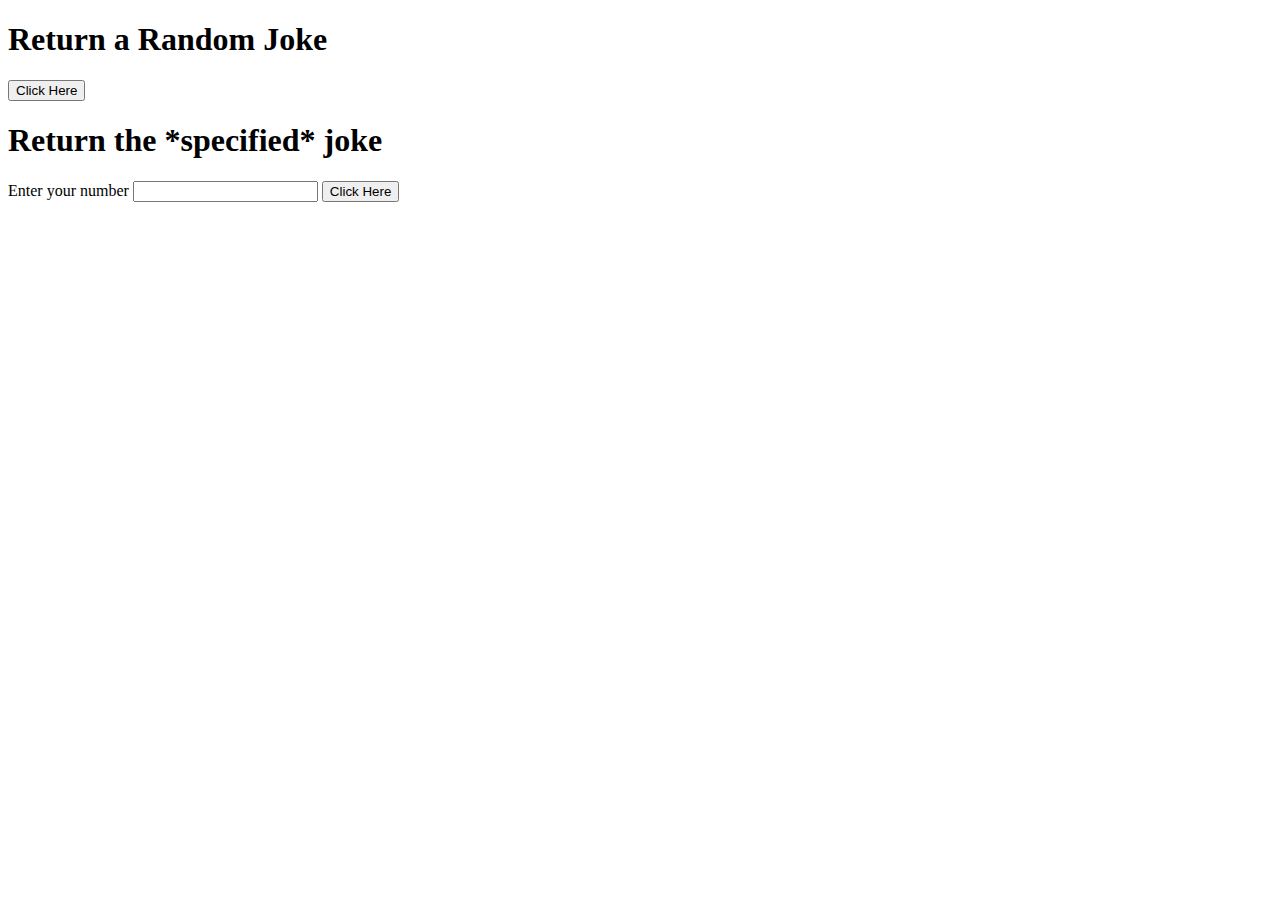
<file: client/index.html>
<!DOCTYPE html>
<html lang="en">
<head>
    <meta charset="UTF-8">
    <meta name="viewport" content="width=device-width, initial-scale=1.0">
    <!-- load MUI -->
    <link href="//cdn.muicss.com/mui-0.10.1/css/mui.min.css" rel="stylesheet" type="text/css" />
    <script src="//cdn.muicss.com/mui-0.10.1/js/mui.min.js"></script>
    <title>Project</title>

</head>
<body>
    <!-- For a randome joke -->
    <div class="mui-container mui--text-center">
      <div class="mui-panel mui--text-center">
        <h1>Return a Random Joke</h1>
        <button class="mui-btn mui-btn--primary mui-btn--raised" onclick="requestData() ">Click Here</button>
      </div>
    </div>
    <!-- Displays the jokes -->
    <div class="mui-container mui--text-center">
      <div class="mui-panel mui--text-center" id="response"></div>
  </div>

  <!-- For the specific Joke -->
  <div class="mui-container mui--text-center">
    <div class="mui-panel mui--text-center">
      <h1>Return the *specified* joke</h1>
      <label>Enter your number</label>
      <input id="inputName" required/>
      <button class="mui-btn mui-btn--primary mui-btn--raised" onclick="getInfo()">Click Here</button>
    </div>
  </div>
  <!-- Display Jokes -->
  <div class="mui-container mui--text-center">
    <div class="mui-panel mui--text-center" id="anotherResponse"></div>
</div>


<script src="script.js"></script>
</body>
</html>
</file>
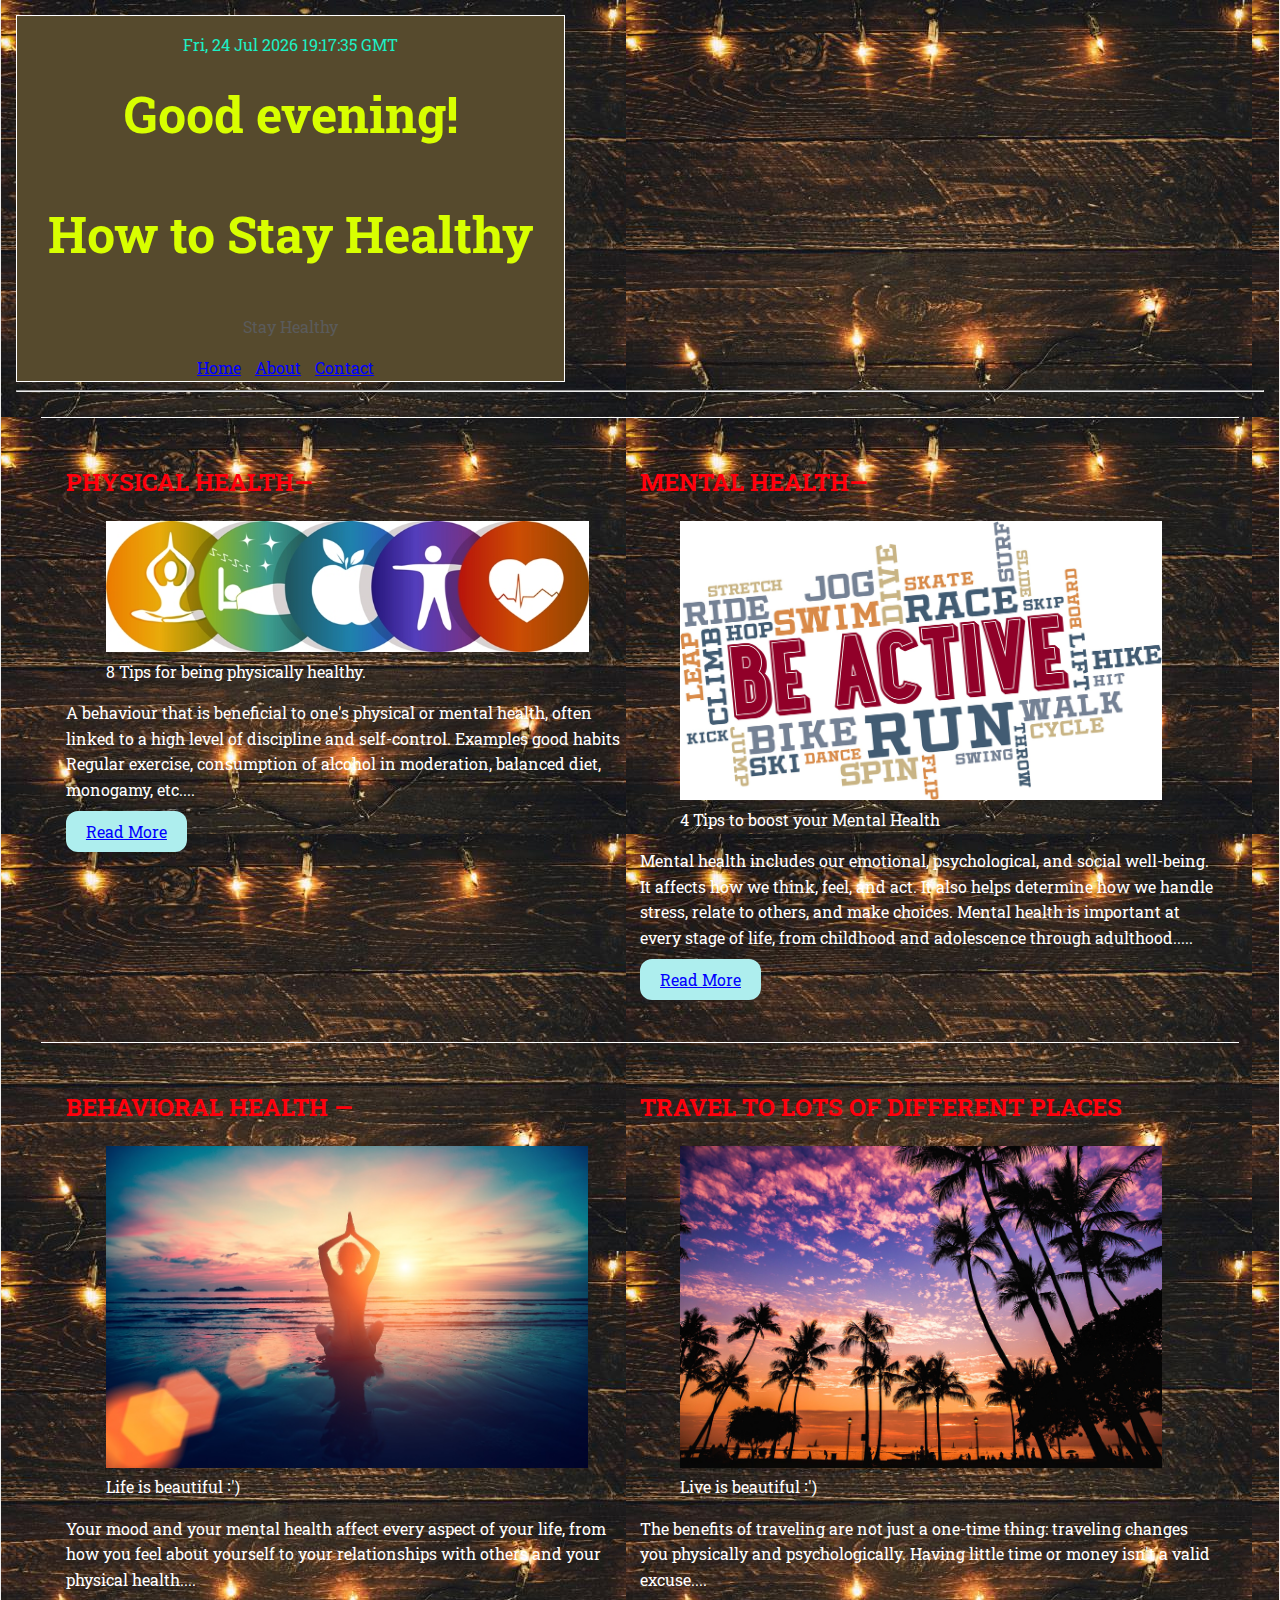
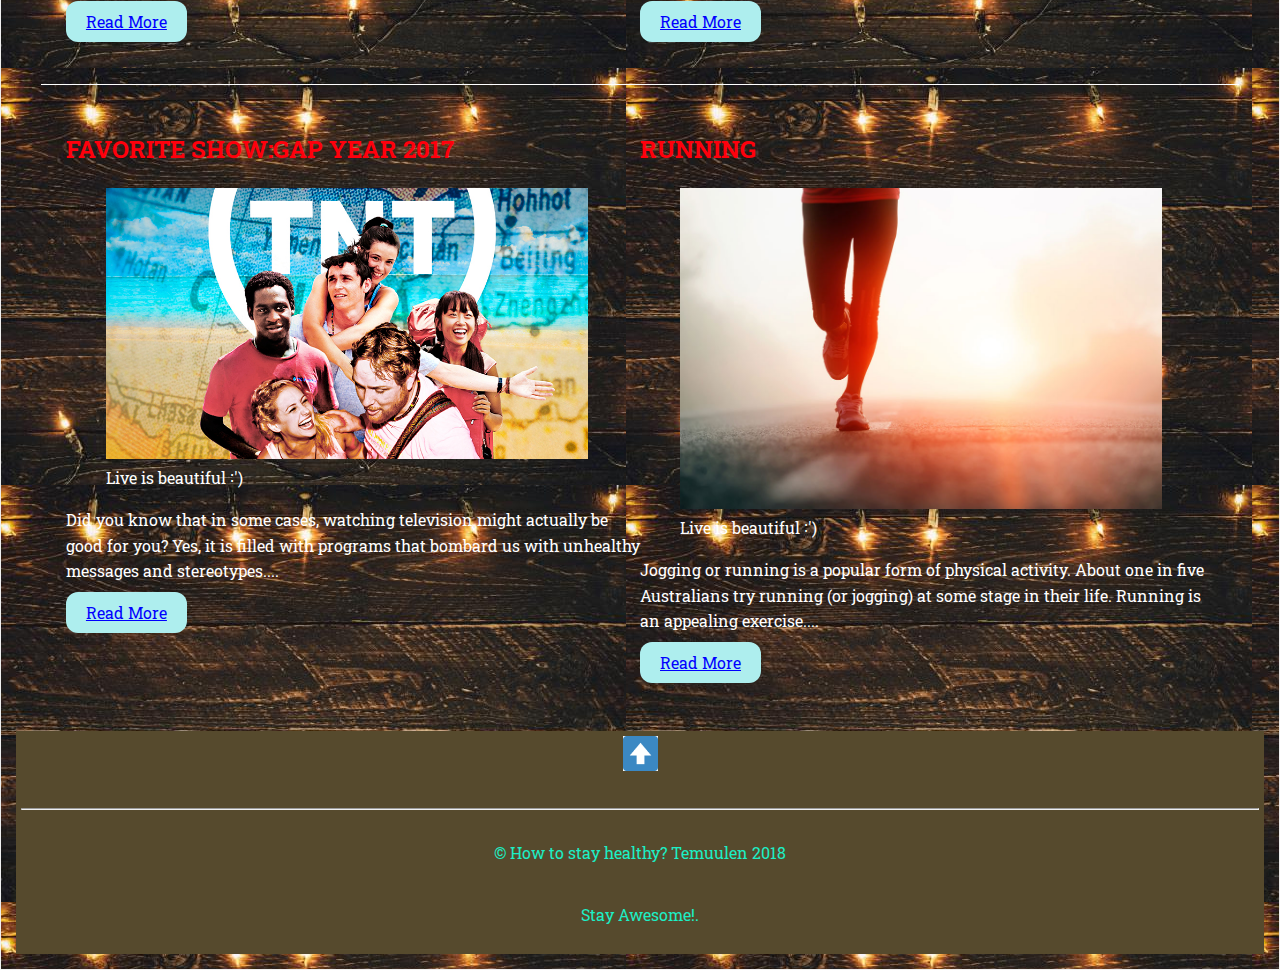
<file: CS130/a/blog/index.html>
<!DOCTYPE html>
<html>
   <head>
      <title>Life is Beautiful! :')</title>
      <meta name="author" content="Temuulen Erdenebulgan" />
      <meta name="description" content="College, Blog, and Adive, Healthy, Health, Good Life, Motivated" />
      <meta name="viewport" content="width=device-width, initial-scale=1.0">
      <link href="css/index.css" type="text/css" rel="stylesheet" />
      <link href="css/reset.css" type="text/css" rel="stylesheet" />
      <link href="https://fonts.googleapis.com/css?family=Roboto+Slab" rel="stylesheet">
      <link href="css/layout.css" type="text/css" rel="stylesheet" />       
   </head>
   <body>
<header>
  <p id="demo"></p>
  <h1 id="greeting">Good Morning!</h1>
    <h1>How to Stay Healthy</h1>
<p class="one"> Stay Healthy</p>
    <div id="header">
      <ul>
        <li class="gg"><a href="index.html">Home</a></li>
        <li class="gg"><a href="about.html">About</a></li>
        <li class="gg"><a href="contact.html">Contact</a></li>
      </ul>
    </div>
  </header>

 <hr>

   <div class="clearfix">
     <div class="row">
       <div class= "col-6">
            <h2>Physical health&#8213;</h2>
            <figure>
            <img src="images/wellness.jpg" alt="wellness" width="483" height="130" />
            <figcaption>8 Tips for being physically healthy.</figcaption>
            </figure>
            <p> A behaviour that is beneficial to one&#39;s physical or mental health, often linked to a high level of discipline and self-control. Examples good habits Regular exercise, consumption of alcohol in moderation, balanced diet, monogamy, etc....
            </p>
            <a class="button" href="article1.html">Read More</a>
        </div>
        
        <div class= "col-6">
            <h2>Mental health&#8213;</h2>
            <figure>
            <img src="images/Healthy-Lifestyle-Daily-Health-Physical-Activity.jpg"  alt="Healthy-Lifestyle-Daily-Health-Physical-activity" width="482" height="245" />
            <figcaption>4 Tips to boost your Mental Health</figcaption>
            </figure>
            <p>Mental health includes our emotional, psychological, and social well-being. It affects how we think, feel, and act. It also helps determine how we handle stress, relate to others, and make choices. Mental health is important at every stage of life, from childhood and adolescence through adulthood.....
            </p>
            <a class="button" href="article2.html">Read More</a>
        </div>
     </div>    
    
     <div class="row">
         <div class = "col-6">
              <h2>Behavioral health &#8213; </h2>
              <figure>
              <img src="images/lotus-yoga_1000.jpg" alt="Healthy-Behaviors" width="482" height="245" />
              <figcaption>Life is beautiful &#8758;&#39;)</figcaption>
              </figure>
              <p>Your mood and your mental health affect every aspect of your life, from how you feel about yourself to your relationships with others and your physical health....
              </p>
              <a class="button" href="article3.html">Read More</a>
          </div>
          
          <div class="col-6">
               <h2>Travel to lots of different places</h2>
               <figure>
               <img src="images/dalai.jpg" alt="running" width="482" height="250"/>
               <figcaption>Live is beautiful &#8758;&#39;)</figcaption>
               </figure>
              <p>The benefits of traveling are not just a one-time thing: traveling changes you physically and psychologically. Having little time or money isn't a valid excuse....</p>
              <a class="button" href="article4.html">Read More</a>
          </div>
      </div>

      <div class="row">
            <div class="col-6">
                <h2>Favorite show:Gap Year 2017</h2>
                <figure>
                <img src="images/gap.jpg" alt="running" width="482" height="250"/>
                <figcaption>Live is beautiful &#8758;&#39;)</figcaption>
                </figure>
                <p>Did you know that in some cases, watching television might actually be good for you? Yes, it is filled with programs that bombard us with unhealthy messages and stereotypes....</p>
                <a class="button" href="article5.html">Read More</a>
           </div>

           <div class="col-6">
               <h2>Running</h2>
               <figure>
               <img src="images/run.jpg" alt="running" width="482" height="250"/>
               <figcaption>Live is beautiful &#8758;&#39;)</figcaption>
               </figure>
               <p>Jogging or running is a popular form of physical activity. About one in five Australians try running (or jogging) at some stage in their life. Running is an appealing exercise....</p>
              <a class="button" href="article6.html">Read More</a>
           </div>
       </div>
  </div>
<footer>
        <a href="index.html">
  <img src="images/images.png" alt="arrow" width="35" height="35" href="index.html"></a>
<hr id="hr1">
        <p>&copy; How to stay healthy? Temuulen 2018</p>
        
  </body>
  <footer>
    <p>Stay Awesome!.</p>
  </footer>
  <script src="js/script.js">
      </script>
  </html>
</file>
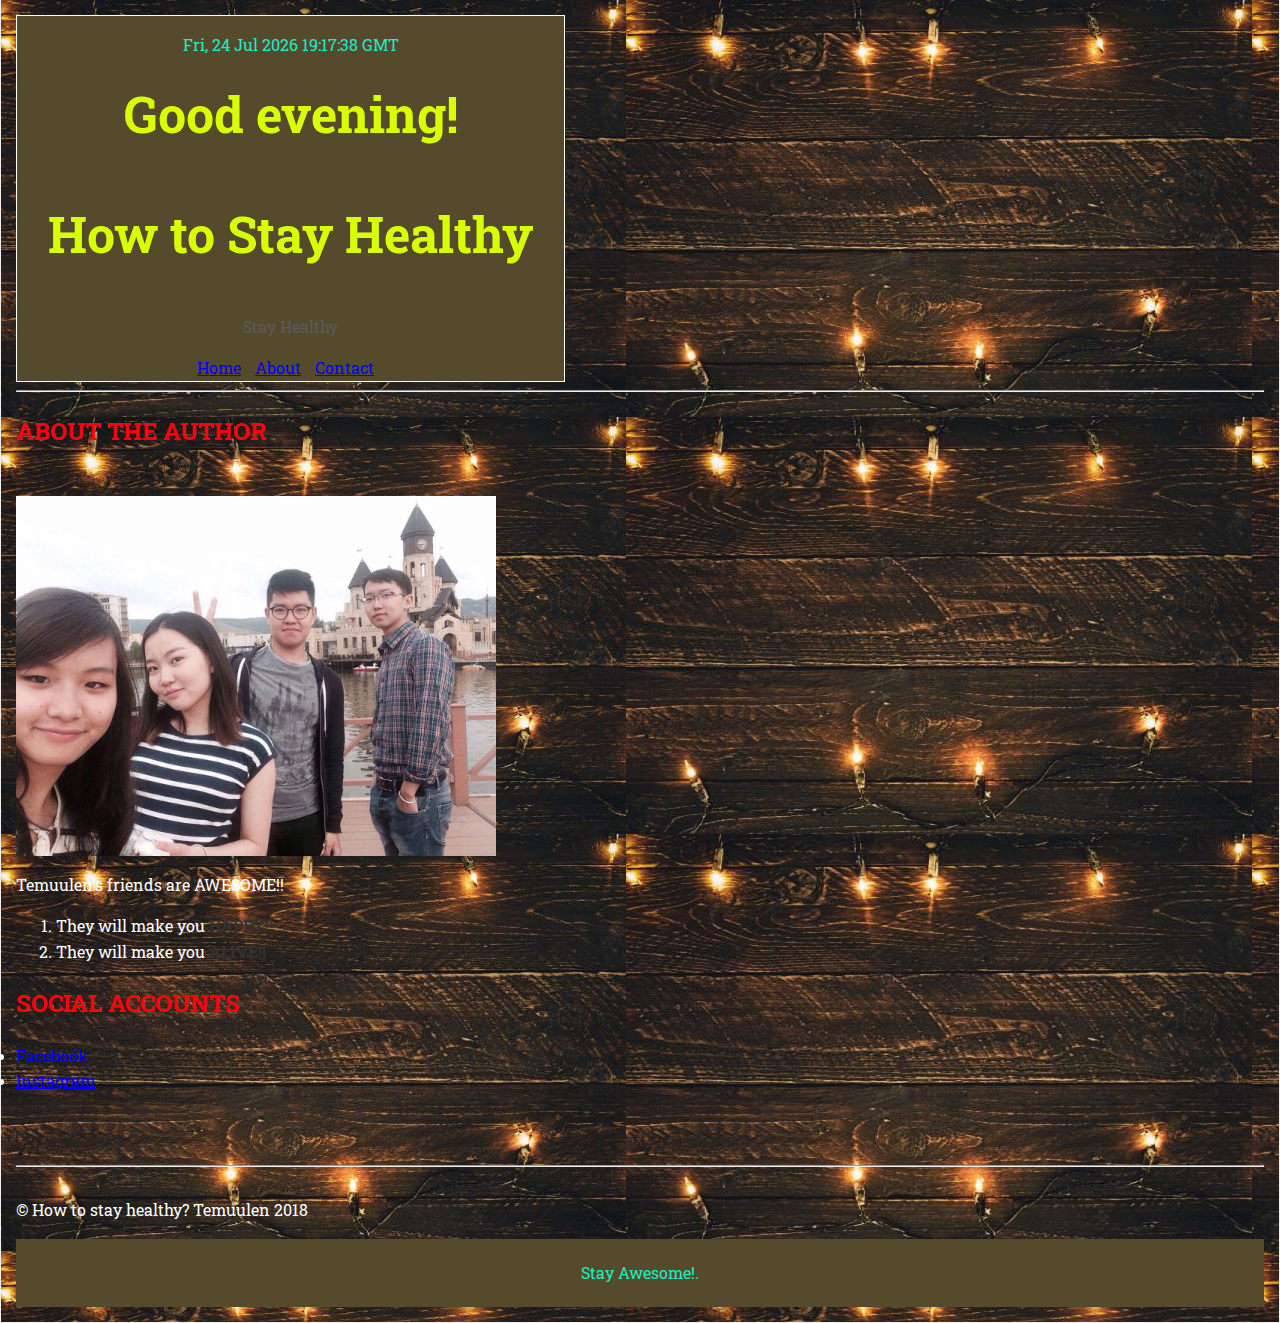
<file: CS130/a/blog/about.html>
<!DOCTYPE>
<html>
  <head>
    <title>
      College is Easy! :')
    </title>
    <link href="css/index.css" type="text/css" rel=
    "stylesheet" />
    <link href=
    "https://fonts.googleapis.com/css?family=Roboto+Slab" rel=
    "stylesheet" type="text/css" />
    <link href="css/reset.css" type="text/css" rel=
    "stylesheet" />
    <link href="css/layout.css" type="text/css" rel=
    "stylesheet" />
    <meta name="description" content="College Advice" />
    <meta name="keywords" content=
    "College, Blog, and Adive, Healthy, Health, Good Life, Motivated" />
    <meta name="robots" content="nofollow" />
    <meta http-equiv="author" content="Temuulen Erdenebulgan" />
    <meta http-equiv="pragma" content="no-catche" />
    <meta http-equiv="expires" />
  </head>
  <body>
<header>
  <p id="demo"></p>
    <h1 id="greeting">Good Morning!</h1>
    <h1>How to Stay Healthy</h1>
    <p class="one"> Stay Healthy</p>
    <div id="header">
      <ul>
        <li class="gg"><a href="index.html">Home</a></li>
        <li class="gg"><a href="about.html">About</a></li>
        <li class="gg"><a href="contact.html">Contact</a></li>
      </ul>
    </div>
  </header>
    <hr />
    <h2>
      About The Author
    </h2>
    <p>
      <br />
      <img src="images/unnamed.jpg" alt="unnamed" width="480"
      height="380" />
    </p>
    <p>
      Temuulen's friends are AWESOME!!
    </p>
    <ol>
      <li>They will make you <strong>HAPPY!!</strong>
      </li>
      <li>They will make you <strong>ALIVE!!</strong>
      </li>
    </ol>
    <h2>
      Social Accounts
    </h2>
    <ul>
      <li class="menu1">
        <a href="http://www.facebook.com/temuulen.erdenebulgan"
        target="blank">Facebook</a>
      </li>
      <li class="menu1">
        <a href="http://www.instagram.com/temvvlena/" target=
        "blank">Instagram</a>
      </li>
    </ul>
    <p>
      <br />
    </p>
    <hr id="hr1" />
    <p>
      © How to stay healthy? Temuulen 2018
    </p>
  </body>
  <footer>
    <p>Stay Awesome!.</p>
</footer>
  <script src="js/script.js">
      </script>
</html>
</file>
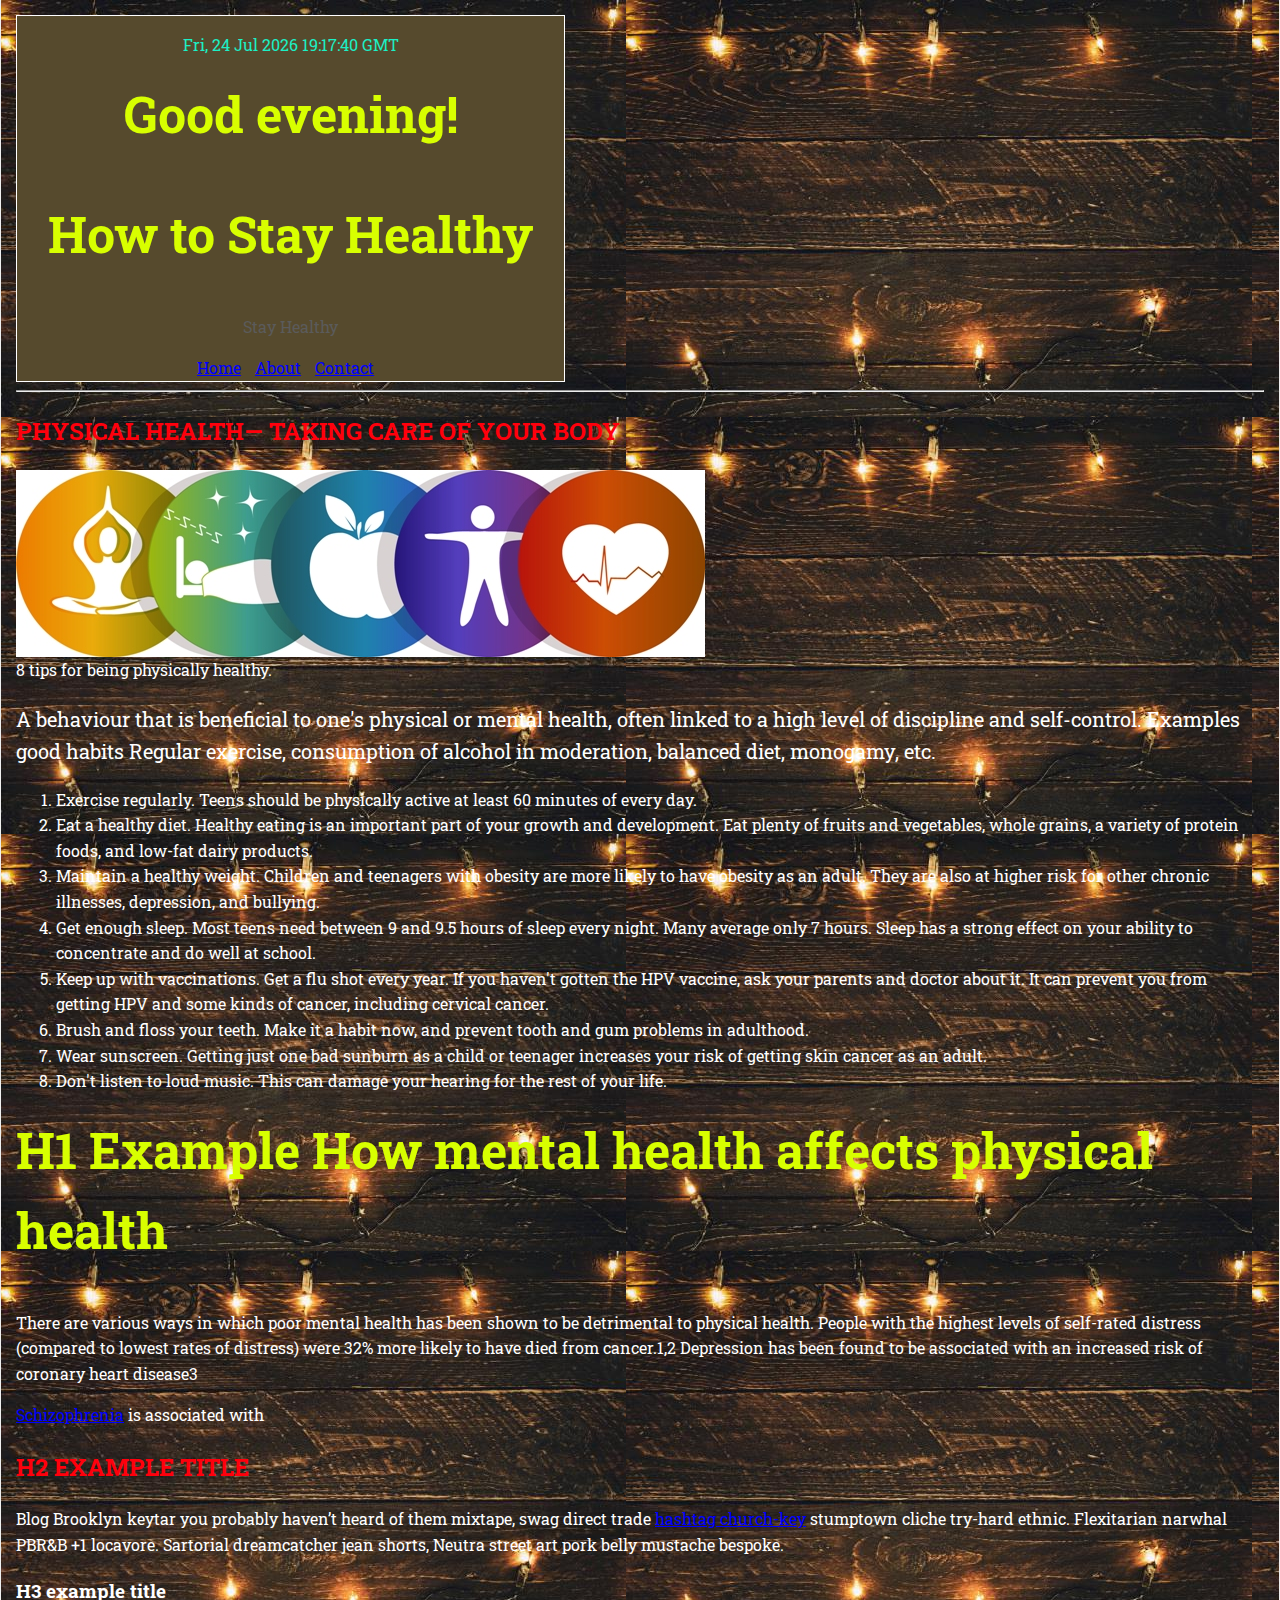
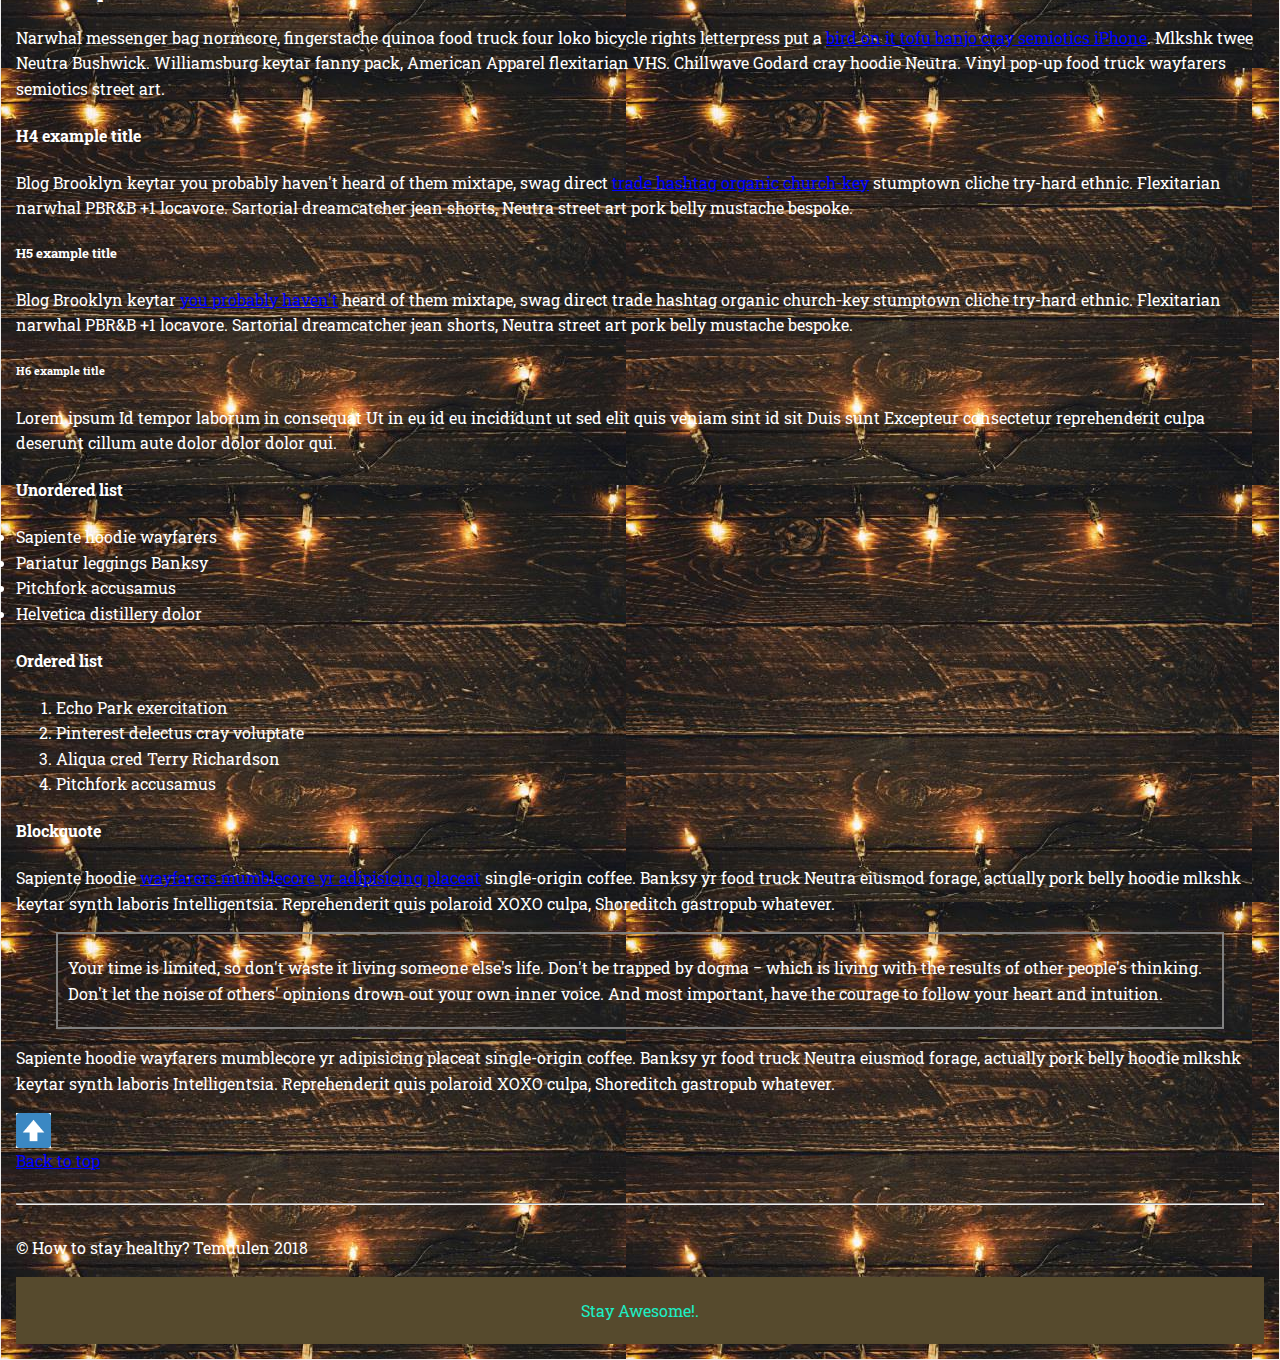
<file: CS130/a/blog/article1.html>
<html>
  <head>
    <title>
      LIFE IS BEAUTIFUL!! :')
    </title>
    <link href="css/index.css" type="text/css" rel=
    "stylesheet" />
    <link href=
    "https://fonts.googleapis.com/css?family=Roboto+Slab" rel=
    "stylesheet" type="text/css" />
    <link href="css/reset.css" type="text/css" rel=
    "stylesheet" />
    <link href="css/layout.css" type="text/css" rel="stylesheet" />  
    <meta name="description" content="College Advice" />
    <meta name="keywords" content=
    "College, Blog, and Adive, Healthy, Health, Good Life, Motivated" />
    <meta name="robots" content="nofollow" />
    <meta http-equiv="author" content="Temuulen Erdenebulgan" />
    <meta http-equiv="pragma" content="no-catche" />
    <meta http-equiv="expires" />
  </head>
  <body>
<header>
  <p id="demo"></p>
    <h1 id="greeting">Good Morning!</h1>
    <h1>How to Stay Healthy</h1>
    <p class="one"> Stay Healthy</p>
    <div id="header">
      <ul>
        <li class="gg"><a href="index.html">Home</a></li>
        <li class="gg"><a href="about.html">About</a></li>
        <li class="gg"><a href="contact.html">Contact</a></li>
      </ul>
    </div>
  </header>
    <hr />
    <h2>
      Physical health― Taking care of your body
    </h2>
    <p>
      <img src="images/wellness.jpg" alt="wellness" width="689"
      height="187" /><br />
      8 tips for being physically healthy.
    </p>
    <p class="font">
      A behaviour that is beneficial to one's physical or mental
      health, often linked to a high level of discipline and
      self-control. Examples good habits Regular exercise,
      consumption of alcohol in moderation, balanced diet,
      monogamy, etc.
    </p>
    <ol>
      <li>
        Exercise regularly. Teens should be
        physically active at least 60 minutes of every day.
      </li>
      <li>
        Eat a healthy diet. Healthy eating is an
        important part of your growth and development. Eat plenty
        of fruits and vegetables, whole grains, a variety of
        protein foods, and low-fat dairy products.
      </li>
      <li>
        Maintain a healthy weight. Children and
        teenagers with obesity are more likely to have obesity as
        an adult. They are also at higher risk for other chronic
        illnesses, depression, and bullying.
      </li>
      <li>
        Get enough sleep. Most teens need between
        9 and 9.5 hours of sleep every night. Many average only 7
        hours. Sleep has a strong effect on your ability to
        concentrate and do well at school.
      </li>
      <li>
        Keep up with vaccinations. Get a flu shot
        every year. If you haven't gotten the HPV vaccine, ask your
        parents and doctor about it. It can prevent you from
        getting HPV and some kinds of cancer, including cervical
        cancer.
      </li>
      <li>
        Brush and floss your teeth. Make it a
        habit now, and prevent tooth and gum problems in adulthood.
      </li>
      <li>
        Wear sunscreen. Getting just one bad
        sunburn as a child or teenager increases your risk of
        getting skin cancer as an adult.
      </li>
      <li>
        Don't listen to loud music. This can
        damage your hearing for the rest of your life.
      </li>
    </ol>
    <h1>
      H1 Example How mental health affects physical health
    </h1>
    <p>
      There are various ways in which poor mental health has been
      shown to be detrimental to physical health. People with the
      highest levels of self-rated distress (compared to lowest
      rates of distress) were 32% more likely to have died from
      cancer.1,2 Depression has been found to be associated with an
      increased risk of coronary heart disease3
    </p>
    <p>
      <a href=
      "https://www.mentalhealth.org.uk/help-information/mental-health-a-z/S/schizophrenia/">
      Schizophrenia</a> is associated with
    </p>
    <h2>
      H2 Example Title
    </h2>
    <p>
      Blog Brooklyn keytar you probably haven’t heard of them
      mixtape, swag direct trade <a href="#">hashtag church-key</a>
      stumptown cliche try-hard ethnic. Flexitarian narwhal
      PBR&amp;B +1 locavore. Sartorial dreamcatcher jean shorts,
      Neutra street art pork belly mustache bespoke.
    </p>
    <h3>
      H3 example title
    </h3>
    <p>
      Narwhal messenger bag normcore, fingerstache quinoa food
      truck four loko bicycle rights letterpress put a <a href=
      "#">bird on it tofu banjo cray semiotics iPhone</a>. Mlkshk
      twee Neutra Bushwick. Williamsburg keytar fanny pack,
      American Apparel flexitarian VHS. Chillwave Godard cray
      hoodie Neutra. Vinyl pop-up food truck wayfarers semiotics
      street art.
    </p>
    <h4>
      H4 example title
    </h4>
    <p>
      Blog Brooklyn keytar you probably haven't heard of them
      mixtape, swag direct <a href="#">trade hashtag organic
      church-key</a> stumptown cliche try-hard ethnic. Flexitarian
      narwhal PBR&amp;B +1 locavore. Sartorial dreamcatcher jean
      shorts, Neutra street art pork belly mustache bespoke.
    </p>
    <h5>
      H5 example title
    </h5>
    <p>
      Blog Brooklyn keytar <a href="#">you probably haven't</a>
      heard of them mixtape, swag direct trade hashtag organic
      church-key stumptown cliche try-hard ethnic. Flexitarian
      narwhal PBR&amp;B +1 locavore. Sartorial dreamcatcher jean
      shorts, Neutra street art pork belly mustache bespoke.
    </p>
    <h6>
      H6 example title
    </h6>
    <p>
      Lorem ipsum Id tempor laborum in consequat Ut in eu id eu
      incididunt ut sed elit quis veniam sint id sit Duis sunt
      Excepteur consectetur reprehenderit culpa deserunt cillum
      aute dolor dolor dolor qui.
    </p>
    <h4>
      Unordered list
    </h4>
    <ul>
      <li>Sapiente hoodie wayfarers
      </li>
      <li>Pariatur leggings Banksy
      </li>
      <li>Pitchfork accusamus
      </li>
      <li>Helvetica distillery dolor
      </li>
    </ul>
    <h4>
      Ordered list
    </h4>
    <ol>
      <li>Echo Park exercitation
      </li>
      <li>Pinterest delectus cray voluptate
      </li>
      <li>Aliqua cred Terry Richardson
      </li>
      <li>Pitchfork accusamus
      </li>
    </ol>
    <h4>
      Blockquote
    </h4>
    <p>
      Sapiente hoodie <a href="#">wayfarers mumblecore yr
      adipisicing placeat</a> single-origin coffee. Banksy yr food
      truck Neutra eiusmod forage, actually pork belly hoodie
      mlkshk keytar synth laboris Intelligentsia. Reprehenderit
      quis polaroid XOXO culpa, Shoreditch gastropub whatever.
    </p>
    <blockquote>
      <p>
        Your time is limited, so don't waste it living someone
        else's life. Don't be trapped by dogma − which is living
        with the results of other people's thinking. Don't let the
        noise of others' opinions drown out your own inner voice.
        And most important, have the courage to follow your heart
        and intuition.
      </p>
    </blockquote>
    <p>
      Sapiente hoodie wayfarers mumblecore yr adipisicing placeat
      single-origin coffee. Banksy yr food truck Neutra eiusmod
      forage, actually pork belly hoodie mlkshk keytar synth
      laboris Intelligentsia. Reprehenderit quis polaroid XOXO
      culpa, Shoreditch gastropub whatever.
    </p>
    <p>
      <a href="article1.html"><img src="images/images.png" alt=
      "arrow" width="35" height="35" href=
      "article1.html" /></a><br />
      <a href="article1.html">Back to top</a>
    </p>
    <hr id="hr1" />
    <p>
      © How to stay healthy? Temuulen 2018
    </p>
  </body>
  <footer>
    <p>Stay Awesome!.</p>
  </footer>
    <script src="js/script.js">
      </script>
</html>
</file>
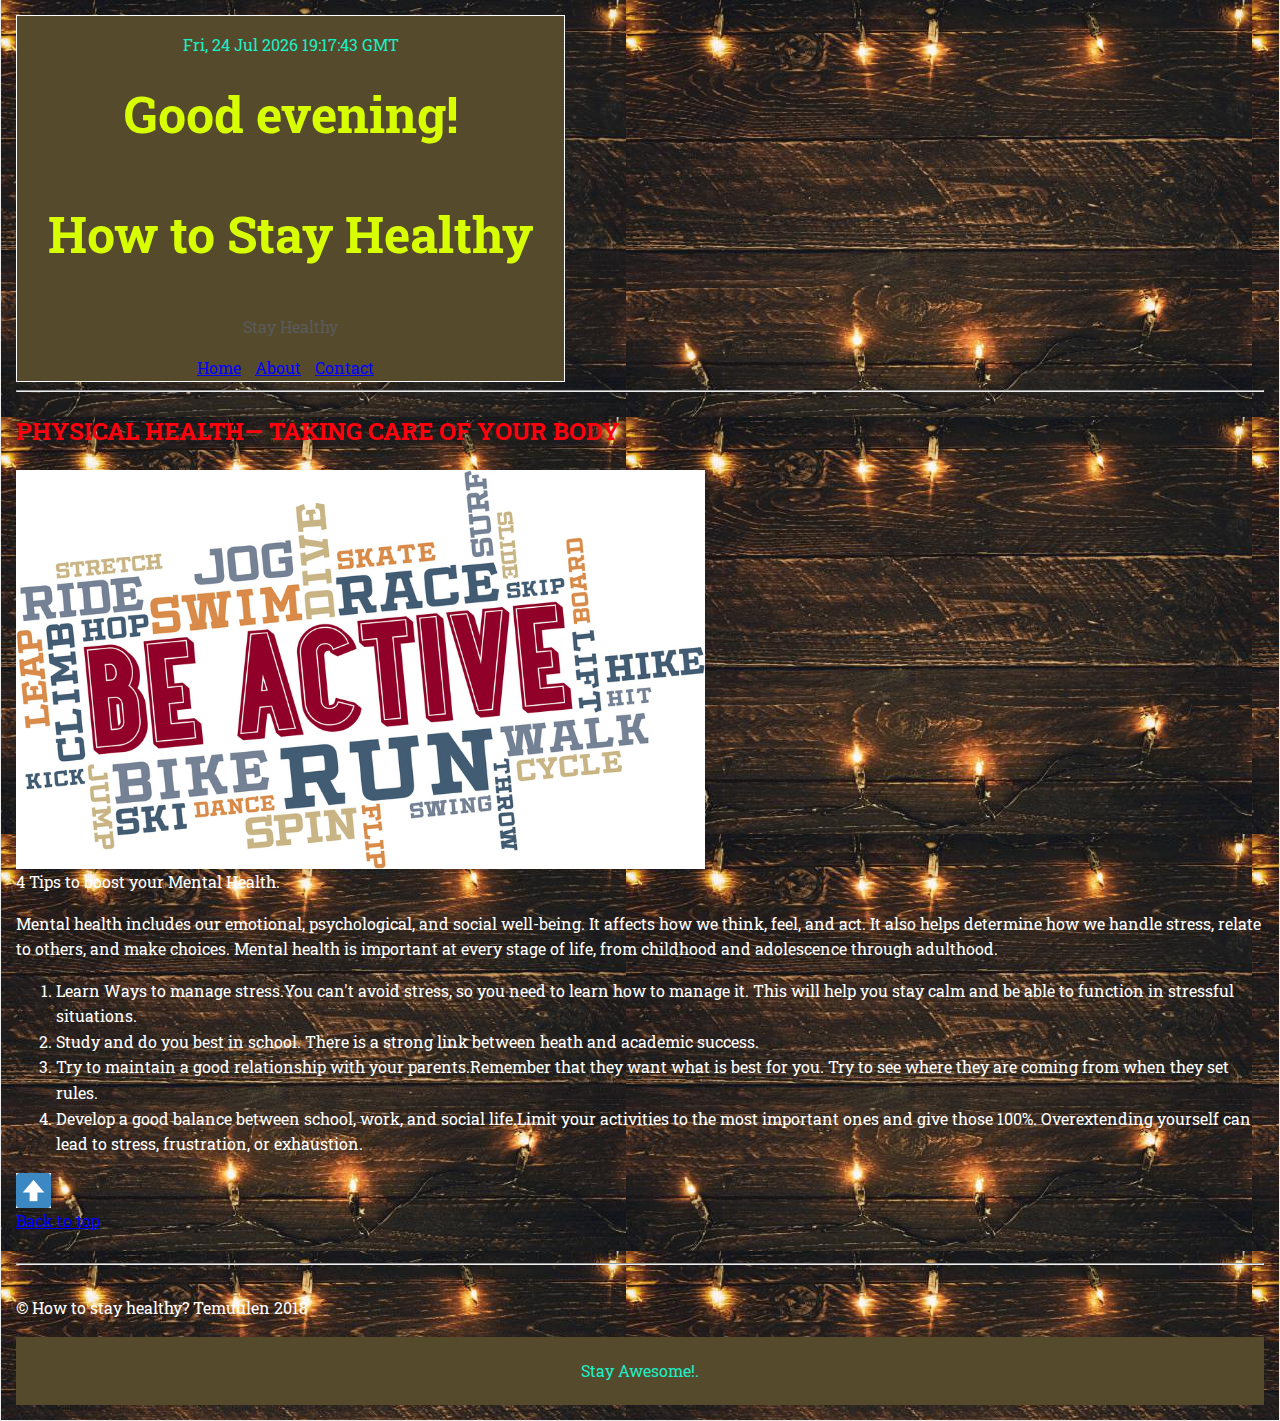
<file: CS130/a/blog/article2.html>
<html>
  <head>
    <title>
      College is Easy! :')
    </title>
    <link href="css/index.css" type="text/css" rel=
    "stylesheet" />
    <link href=
    "https://fonts.googleapis.com/css?family=Roboto+Slab" rel=
    "stylesheet" type="text/css" />
    <link href="css/reset.css" type="text/css" rel=
    "stylesheet" />
    <link href="css/layout.css" type="text/css" rel="stylesheet" /> 
    <meta name="description" content="College Advice" />
    <meta name="keywords" content=
    "College, Blog, and Adive, Healthy, Health, Good Life, Motivated" />
    <meta name="robots" content="nofollow" />
    <meta http-equiv="author" content="Temuulen Erdenebulgan" />
    <meta http-equiv="pragma" content="no-catche" />
    <meta http-equiv="expires" />
  </head>
  <body>
    <header>
      <p id="demo"></p>
    <h1 id="greeting">Good Morning!</h1>
    <h1>How to Stay Healthy</h1>
    <p class="one"> Stay Healthy</p>
    <div id="header">
      <ul>
        <li class="gg"><a href="index.html">Home</a></li>
        <li class="gg"><a href="about.html">About</a></li>
        <li class="gg"><a href="contact.html">Contact</a></li>
      </ul>
    </div>
  </header>
    <hr />
    <h2>
      Physical health&#8213; Taking care of your body
    </h2>
    <p>
      <img src=
      "images/Healthy-Lifestyle-Daily-Health-Physical-Activity.jpg"
      alt="Healthy-Lifestyle-Daily-Health-Physical-activity" width=
      "689" height="350" /><br />
      4 Tips to boost your Mental Health.
    </p>
    <p>
      Mental health includes our emotional, psychological, and
      social well-being. It affects how we think, feel, and act. It
      also helps determine how we handle stress, relate to others,
      and make choices. Mental health is important at every stage
      of life, from childhood and adolescence through adulthood.
    </p>
    <ol>
      <li>
        Learn Ways to manage stress.You can't
        avoid stress, so you need to learn how to manage it. This
        will help you stay calm and be able to function in
        stressful situations.
      </li>
      <li>
       Study and do you best in school. There is
        a strong link between heath and academic success.
      </li>
      <li>
        Try to maintain a good relationship with your
        parents.Remember that they want what is best for
        you. Try to see where they are coming from when they set
        rules.
      </li>
      <li>
        Develop a good balance between school, work, and
        social life.Limit your activities to the most
        important ones and give those 100%. Overextending yourself
        can lead to stress, frustration, or exhaustion.
      </li>
    </ol>
    <p>
      <a href="article2.html"><img src="images/images.png" alt=
      "arrow" width="35" height="35" href=
      "article2.html" /></a><br />
      <a href="article2.html">Back to top</a>
    </p>
    <hr id="hr1" />
    <p>
      © How to stay healthy? Temuulen 2018
    </p>
  </body>
  <footer>
    <p>Stay Awesome!.</p>
  </footer>
    <script src="js/script.js">
      </script>
</html>
</file>
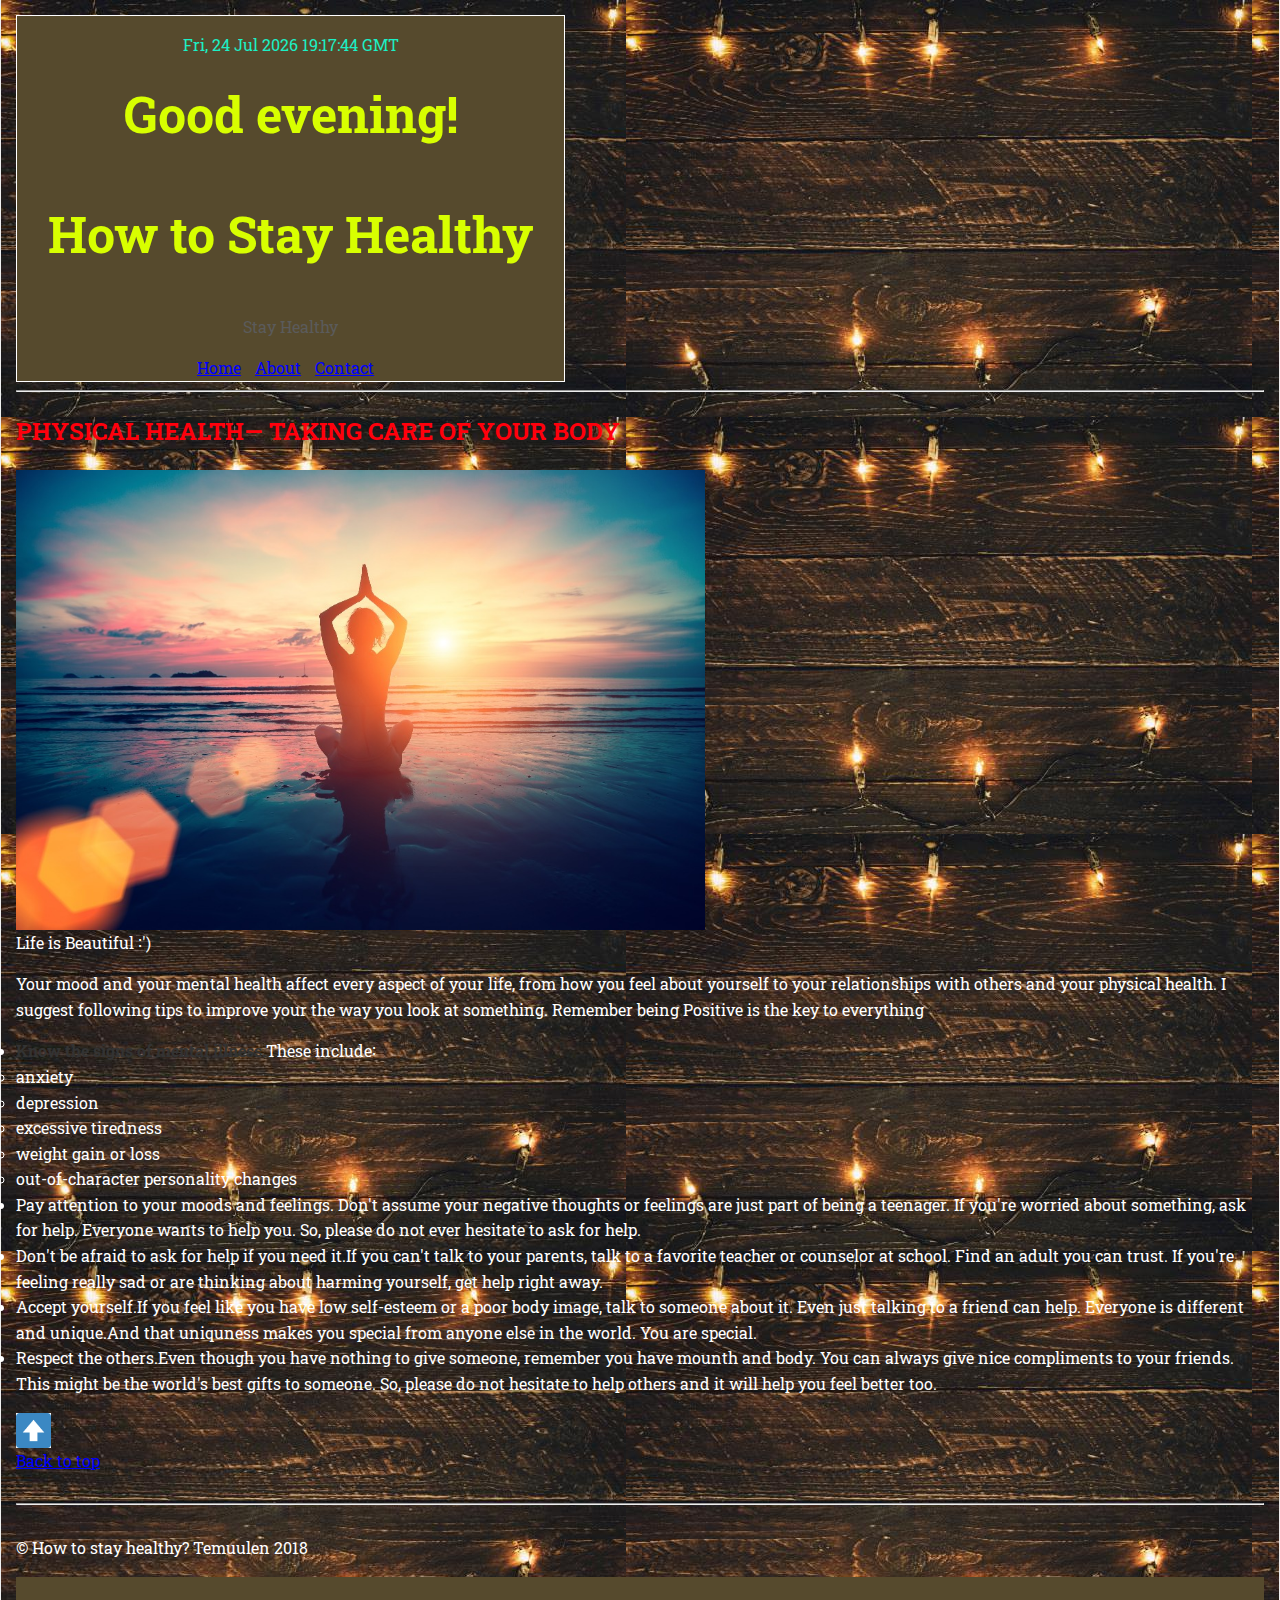
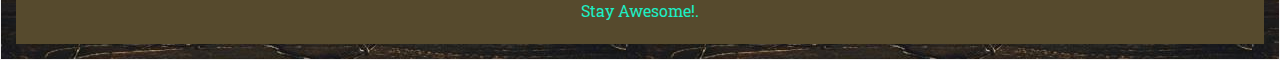
<file: CS130/a/blog/article3.html>
<html>
  <head>
    <title>
      College is Easy! :')
    </title>
    <link href="css/index.css" type="text/css" rel=
    "stylesheet" />
    <link href=
    "https://fonts.googleapis.com/css?family=Roboto+Slab" rel=
    "stylesheet" type="text/css" />
    <link href="css/reset.css" type="text/css" rel=
    "stylesheet" />
    <link href="css/layout.css" type="text/css" rel="stylesheet" />  
    <meta name="description" content="Life is BEAUTIFUL!!" />
    <meta name="keywords" content=
    "College, Blog, and Adive, Healthy, Health, Good Life, Motivated" />
    <meta name="robots" content="nofollow" />
    <meta http-equiv="author" content="Temuulen Erdenebulgan" />
    <meta http-equiv="pragma" content="no-catche" />
    <meta http-equiv="expires" />
  </head>
  <body>
<header>
  <p id="demo"></p>
    <h1 id="greeting">Good Morning!</h1>
    <h1>How to Stay Healthy</h1>
    <p class="one"> Stay Healthy</p>
    <div id="header">
      <ul>
        <li class="gg"><a href="index.html">Home</a></li>
        <li class="gg"><a href="about.html">About</a></li>
        <li class="gg"><a href="contact.html">Contact</a></li>
      </ul>
    </div>
  </header>
    <hr />
    <h2>
      Physical health― Taking care of your body
    </h2>
    <p>
      <img src="images/lotus-yoga_1000.jpg" alt=
      "Healthy-Behaviors" width="689" height="400" /><br />
      Life is Beautiful ∶')
    </p>
    <p>
      Your mood and your mental health affect every aspect of your
      life, from how you feel about yourself to your relationships
      with others and your physical health. I suggest following
      tips to improve your the way you look at something. Remember
      being Positive is the key to everything
    </p>
    <ul>
      <li>
        <strong>Know the signs of mental illness.</strong>These
        include∶
        <ul>
          <li>anxiety
          </li>
          <li>depression
          </li>
          <li>excessive tiredness
          </li>
          <li>weight gain or loss
          </li>
          <li>out-of-character personality changes
          </li>
        </ul>
      </li>
      <li>
        Pay attention to your moods and feelings.
        Don't assume your negative thoughts or feelings are just
        part of being a teenager. If you're worried about
        something, ask for help. Everyone wants to help you. So,
        please do not ever hesitate to ask for help.
      </li>
      <li>
        Don't be afraid to ask for help if you need
        it.If you can't talk to your parents, talk to a
        favorite teacher or counselor at school. Find an adult you
        can trust. If you're feeling really sad or are thinking
        about harming yourself, get help right away.
      </li>
      <li>
        Accept yourself.If you feel like you have
        low self-esteem or a poor body image, talk to someone about
        it. Even just talking to a friend can help. Everyone is
        different and unique.And that uniquness makes you special
        from anyone else in the world. You are special.
      </li>
      <li>
        Respect the others.Even though you have
        nothing to give someone, remember you have mounth and body.
        You can always give nice compliments to your friends. This
        might be the world's best gifts to someone. So, please do
        not hesitate to help others and it will help you feel
        better too.
      </li>
    </ul>
    <p>
      <a href="article3.html"><img src="images/images.png" alt=
      "arrow" width="35" height="35" href=
      "article3.html" /></a><br />
      <a href="article3.html">Back to top</a>
    </p>
    <hr id="hr1" />
    <p>
      © How to stay healthy? Temuulen 2018
    </p>
  </body>
  <footer>
    <p>Stay Awesome!.</p>
  </footer>
    <script src="js/script.js">
      </script>
</html>
</file>
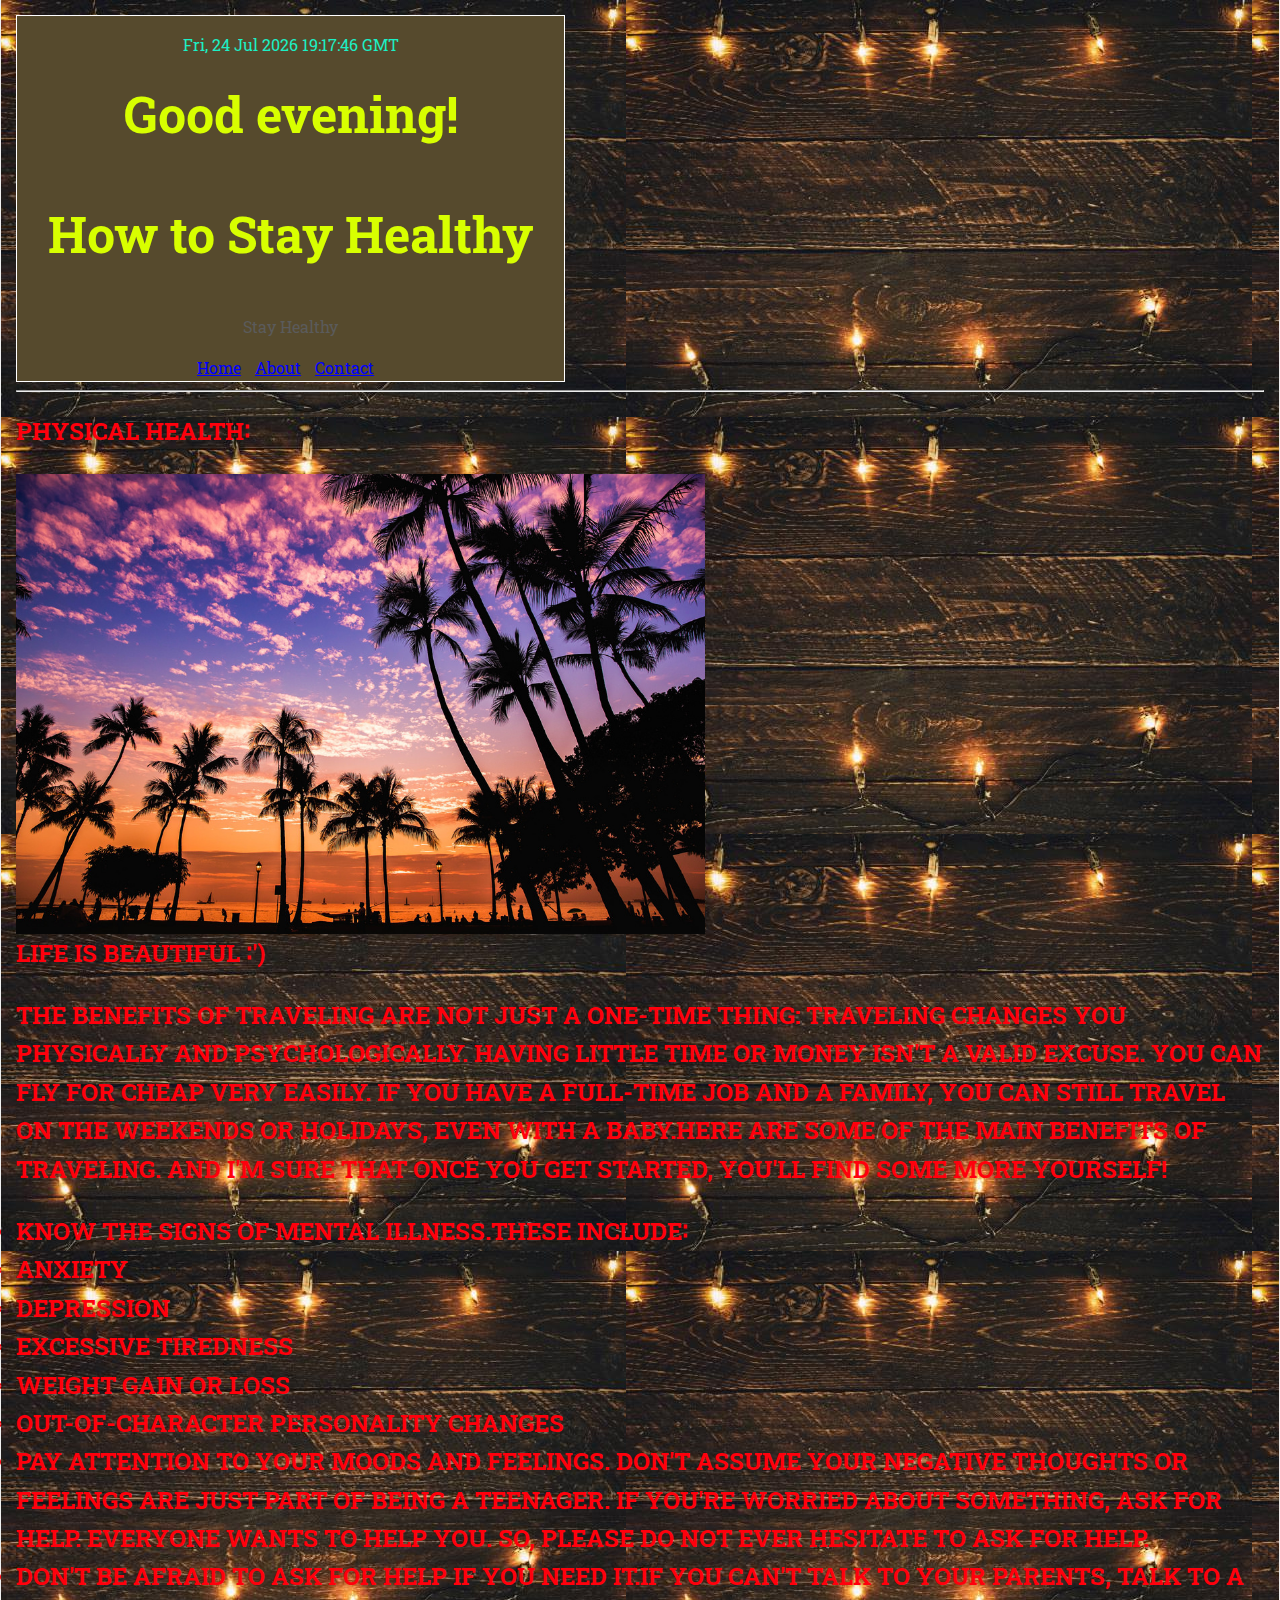
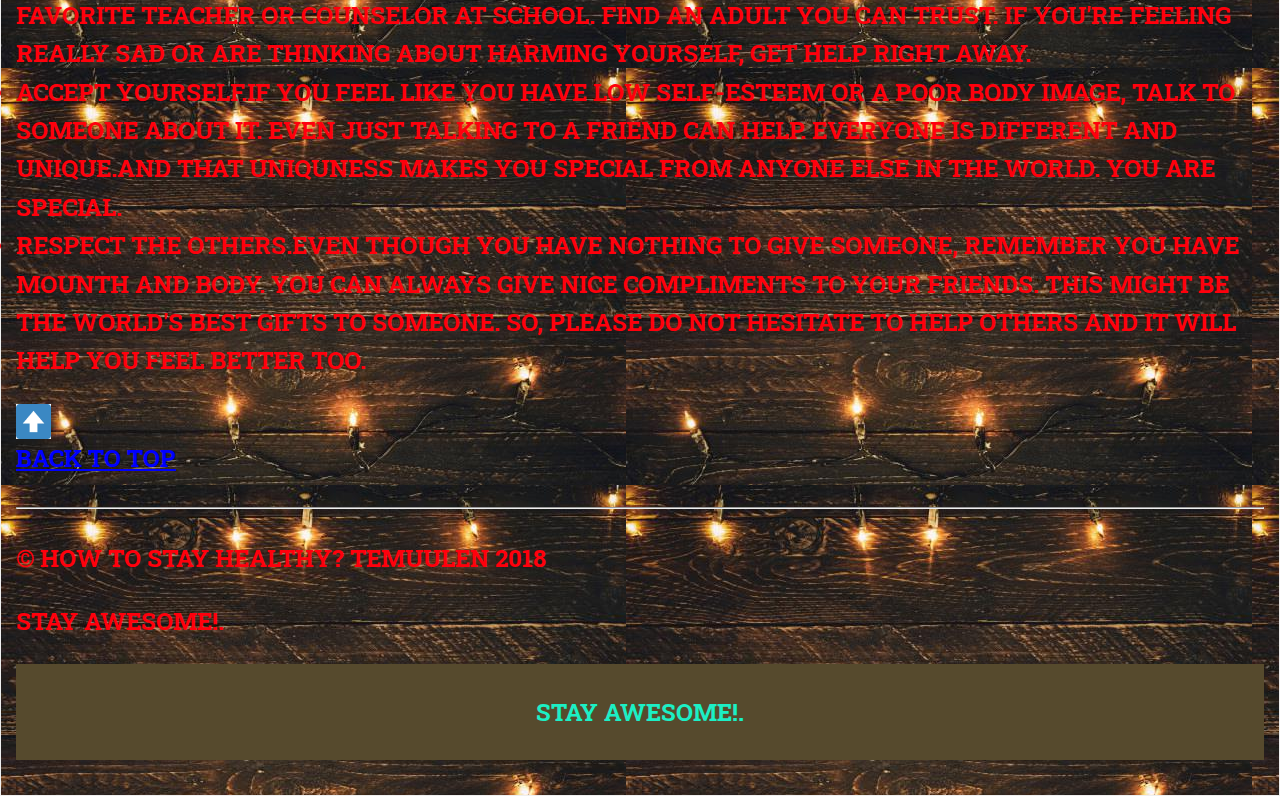
<file: CS130/a/blog/article4.html>
<html>
  <head>
    <title>
      College is Easy! :')
    </title>
    <link href="css/index.css" type="text/css" rel=
    "stylesheet" />
    <link href=
    "https://fonts.googleapis.com/css?family=Roboto+Slab" rel=
    "stylesheet" type="text/css" />
    <link href="css/reset.css" type="text/css" rel=
    "stylesheet" />
    <link href="css/layout.css" type="text/css" rel="stylesheet" /> 
    <meta name="description" content="Life is BEAUTIFUL!!" />
    <meta name="keywords" content=
    "College, Blog, and Adive, Healthy, Health, Good Life, Motivated" />
    <meta name="robots" content="nofollow" />
    <meta http-equiv="author" content="Temuulen Erdenebulgan" />
    <meta http-equiv="pragma" content="no-catche" />
    <meta http-equiv="expires" />
  </head>
  <body>
    <header>
      <p id="demo"></p>
    <h1 id="greeting">Good Morning!</h1>
    <h1>How to Stay Healthy</h1>
    <p class="one"> Stay Healthy</p>
    <div id="header">
      <ul>
        <li class="gg"><a href="index.html">Home</a></li>
        <li class="gg"><a href="about.html">About</a></li>
        <li class="gg"><a href="contact.html">Contact</a></li>
      </ul>
    </div>
  </header>
    <hr />
    <h2>
      Physical health&#8758;
    <p>
      <img src="images/dalai.jpg" alt="dalai" width="689"
      height="400" /><br />
      Life is Beautiful ∶')
    </p>
    <p>
      The benefits of traveling are not just a one-time thing:
      traveling changes you physically and psychologically. Having
      little time or money isn't a valid excuse. You can fly for
      cheap very easily. If you have a full-time job and a family,
      you can still travel on the weekends or holidays, even with a
      baby.Here are some of the main benefits of traveling. And I'm
      sure that once you get started, you'll find some more
      yourself!
    </p>
    <ul>
      <li>
        Know the signs of mental illness.These
        include&#8758;
        <ul>
          <li>anxiety
          </li>
          <li>depression
          </li>
          <li>excessive tiredness
          </li>
          <li>weight gain or loss
          </li>
          <li>out-of-character personality changes
          </li>
        </ul>
      </li>
      <li>
        Pay attention to your moods and feelings.
        Don't assume your negative thoughts or feelings are just
        part of being a teenager. If you're worried about
        something, ask for help. Everyone wants to help you. So,
        please do not ever hesitate to ask for help.
      </li>
      <li>
        Don't be afraid to ask for help if you need
        it.If you can't talk to your parents, talk to a
        favorite teacher or counselor at school. Find an adult you
        can trust. If you're feeling really sad or are thinking
        about harming yourself, get help right away.
      </li>
      <li>
        Accept yourself.If you feel like you have
        low self-esteem or a poor body image, talk to someone about
        it. Even just talking to a friend can help. Everyone is
        different and unique.And that uniquness makes you special
        from anyone else in the world. You are special.
      </li>
      <li>
       Respect the others.Even though you have
        nothing to give someone, remember you have mounth and body.
        You can always give nice compliments to your friends. This
        might be the world's best gifts to someone. So, please do
        not hesitate to help others and it will help you feel
        better too.
      </li>
    </ul>
    <p>
      <a href="article4.html"><img src="images/images.png" alt=
      "arrow" width="35" height="35" href=
      "article3.html" /></a><br />
      <a href="article4.html">Back to top</a>
    </p>
    <hr id="hr1" />
    <p>
      © How to stay healthy? Temuulen 2018
    </p>
    <p>
      Stay Awesome!.
    </p>
  </body>
    <footer>
    <p>Stay Awesome!.</p>
  </footer>
    <script src="js/script.js">
      </script>
</html>
</file>
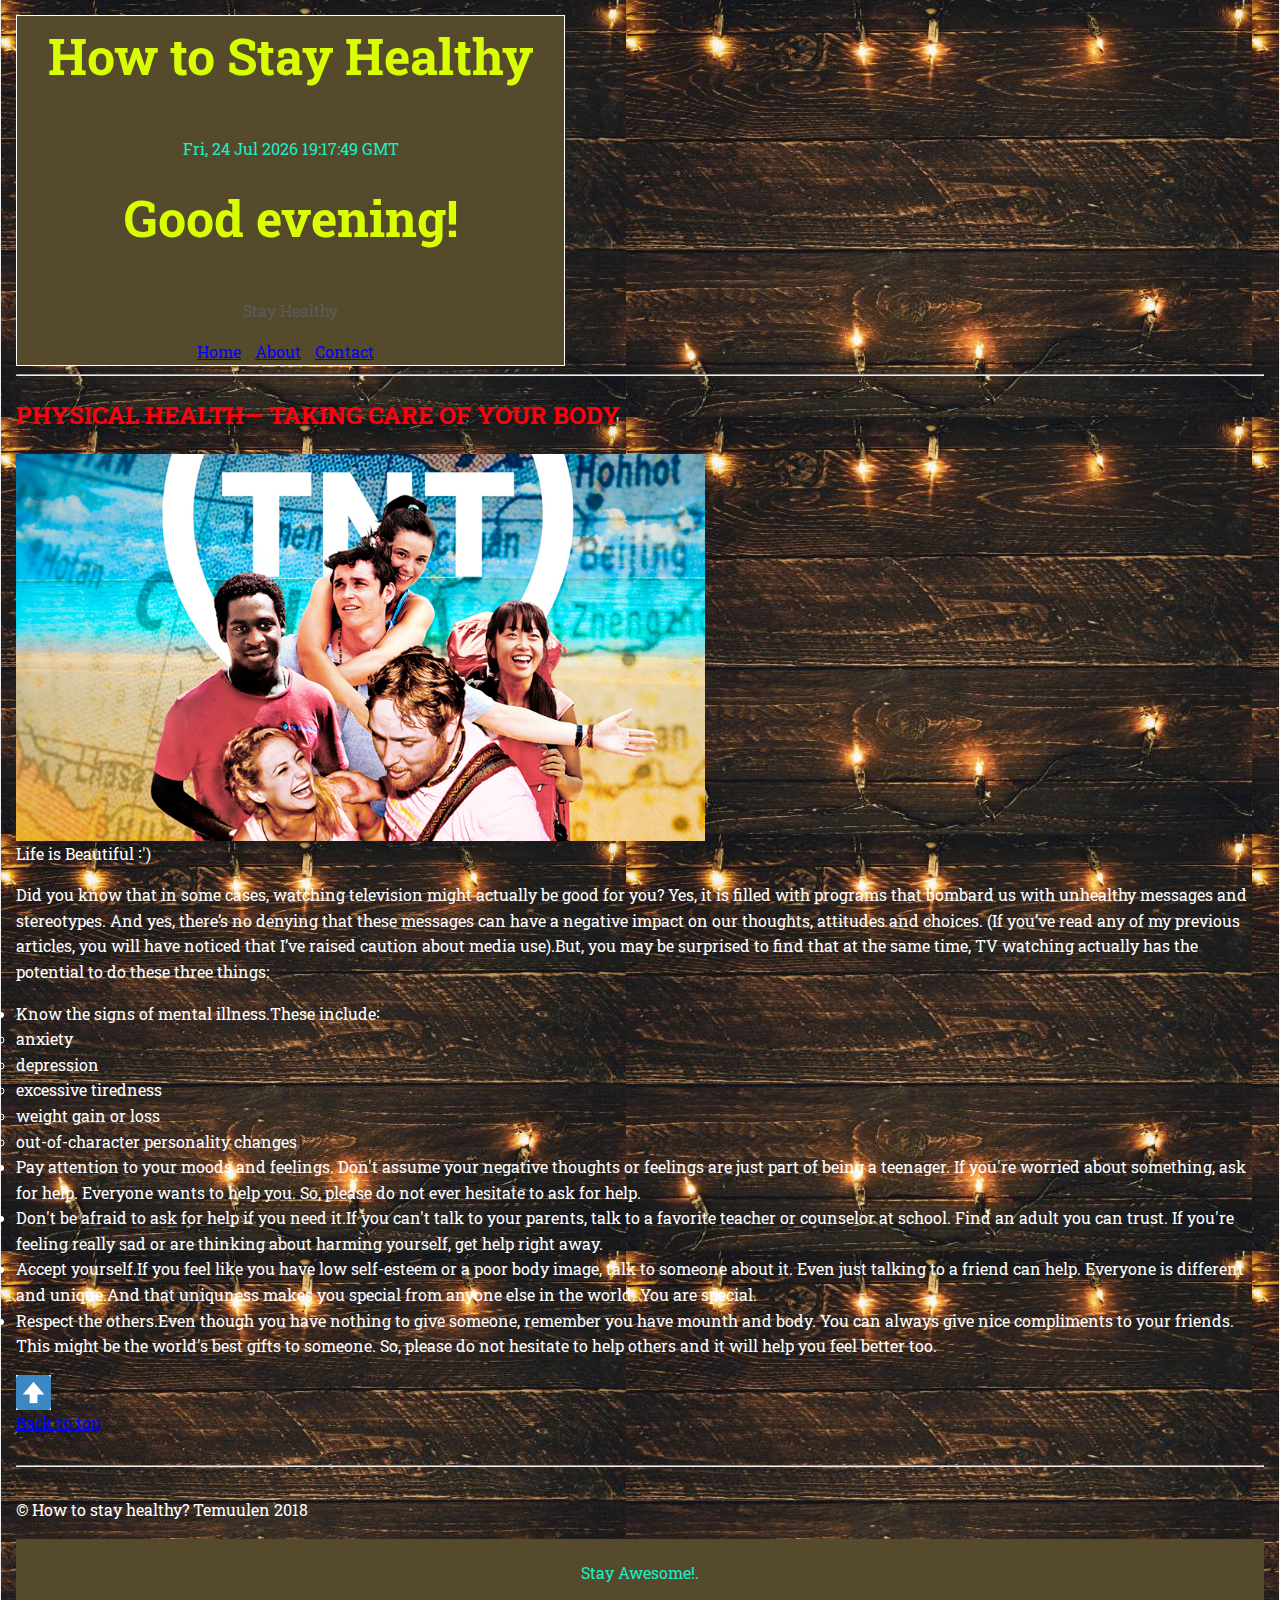
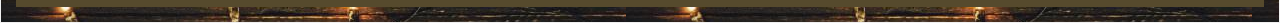
<file: CS130/a/blog/article5.html>
<html>
  <head>
    <title>
      College is Easy! :')
    </title>
    <link href="css/index.css" type="text/css" rel=
    "stylesheet" />
    <link href=
    "https://fonts.googleapis.com/css?family=Roboto+Slab" rel=
    "stylesheet" type="text/css" />
    <link href="css/reset.css" type="text/css" rel=
    "stylesheet" />
    <link href="css/layout.css" type="text/css" rel="stylesheet" /> 
    <meta name="description" content="Life is BEAUTIFUL!!" />
    <meta name="keywords" content=
    "College, Blog, and Adive, Healthy, Health, Good Life, Motivated" />
    <meta name="robots" content="nofollow" />
    <meta http-equiv="author" content="Temuulen Erdenebulgan" />
    <meta http-equiv="pragma" content="no-catche" />
    <meta http-equiv="expires" />
  </head>
  <body>
   <header>
    <h1>How to Stay Healthy</h1>
<p id="demo"></p>
    <h1 id="greeting">Good Morning!</h1>
    <p class="one"> Stay Healthy</p>
    <div id="header">
      <ul>
        <li class="gg"><a href="index.html">Home</a></li>
        <li class="gg"><a href="about.html">About</a></li>
        <li class="gg"><a href="contact.html">Contact</a></li>
      </ul>
    </div>
  </header>
    <hr />
    <h2>
      Physical health― Taking care of your body
    </h2>
    <p>
      <img src="images/gap.jpg" alt="Healthy-Behaviors" width=
      "689" height="400" /><br />
      Life is Beautiful ∶')
    </p>
    <p>
      Did you know that in some cases, watching television might
      actually be good for you? Yes, it is filled with programs
      that bombard us with unhealthy messages and stereotypes. And
      yes, there’s no denying that these messages can have a
      negative impact on our thoughts, attitudes and choices. (If
      you’ve read any of my previous articles, you will have
      noticed that I’ve raised caution about media use).But, you
      may be surprised to find that at the same time, TV watching
      actually has the potential to do these three things:
    </p>
    <ul>
      <li>
        Know the signs of mental illness.These
        include∶
        <ul>
          <li>anxiety
          </li>
          <li>depression
          </li>
          <li>excessive tiredness
          </li>
          <li>weight gain or loss
          </li>
          <li>out-of-character personality changes
          </li>
        </ul>
      </li>
      <li>
        Pay attention to your moods and feelings.
        Don't assume your negative thoughts or feelings are just
        part of being a teenager. If you're worried about
        something, ask for help. Everyone wants to help you. So,
        please do not ever hesitate to ask for help.
      </li>
      <li>
        Don't be afraid to ask for help if you need
        it.If you can't talk to your parents, talk to a
        favorite teacher or counselor at school. Find an adult you
        can trust. If you're feeling really sad or are thinking
        about harming yourself, get help right away.
      </li>
      <li>
        Accept yourself.If you feel like you have
        low self-esteem or a poor body image, talk to someone about
        it. Even just talking to a friend can help. Everyone is
        different and unique.And that uniquness makes you special
        from anyone else in the world. You are special.
      </li>
      <li>
        Respect the others.Even though you have
        nothing to give someone, remember you have mounth and body.
        You can always give nice compliments to your friends. This
        might be the world's best gifts to someone. So, please do
        not hesitate to help others and it will help you feel
        better too.
      </li>
    </ul>
    <p>
      <a href="article5.html"><img src="images/images.png" alt=
      "arrow" width="35" height="35" href=
      "article5.html" /></a><br />
      <a href="article5.html">Back to top</a>
    </p>
    <hr id="hr1" />
    <p>
      © How to stay healthy? Temuulen 2018
    </p>
  </body>
<footer>
    <p>Stay Awesome!.</p>
</footer>
<script src="js/script.js">
      </script>
</html>
</file>
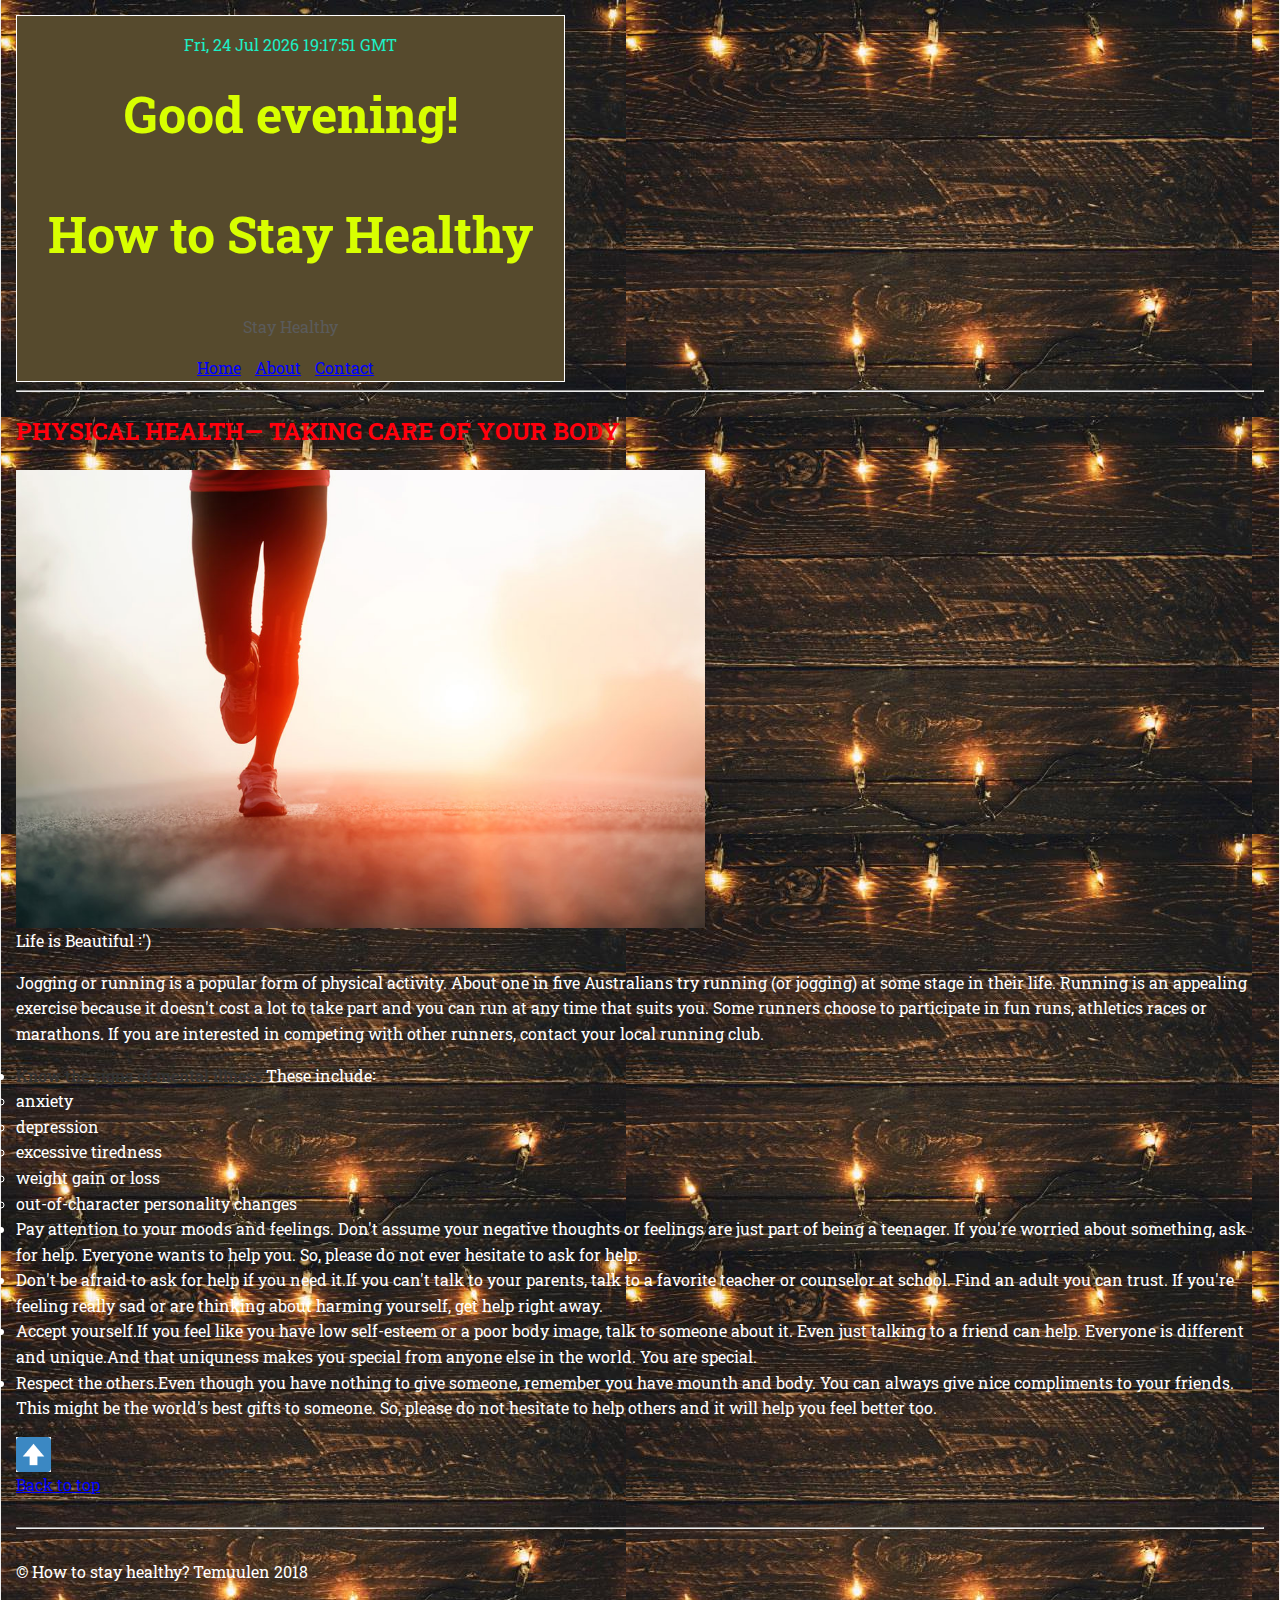
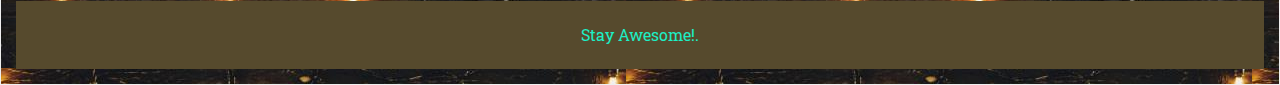
<file: CS130/a/blog/article6.html>
<html>
  <head>
    <title>
      College is Easy! :')
    </title>
    <link href="css/index.css" type="text/css" rel=
    "stylesheet" />
    <link href=
    "https://fonts.googleapis.com/css?family=Roboto+Slab" rel=
    "stylesheet" type="text/css" />
    <link href="css/reset.css" type="text/css" rel=
    "stylesheet" />
    <link href="css/layout.css" type="text/css" rel="stylesheet" /> 
    <meta name="description" content="Life is BEAUTIFUL!!" />
    <meta name="keywords" content=
    "College, Blog, and Adive, Healthy, Health, Good Life, Motivated" />
    <meta name="robots" content="nofollow" />
    <meta http-equiv="author" content="Temuulen Erdenebulgan" />
    <meta http-equiv="pragma" content="no-catche" />
    <meta http-equiv="expires" />
  </head>
  <body>
    <header>
      <p id="demo"></p>
    <h1 id="greeting">Good Morning!</h1>
    <h1>How to Stay Healthy</h1>
    <p class="one"> Stay Healthy</p>
    <div id="header">
      <ul>
        <li class="gg"><a href="index.html">Home</a></li>
        <li class="gg"><a href="about.html">About</a></li>
        <li class="gg"><a href="contact.html">Contact</a></li>
      </ul>
    </div>
  </header>
    <hr />
    <h2>
      Physical health― Taking care of your body
    </h2>
    <p>
      <img src="images/run.jpg" alt="run" width="689" height=
      "400" /><br />
      Life is Beautiful ∶')
    </p>
    <p>
      Jogging or running is a popular form of physical activity.
      About one in five Australians try running (or jogging) at
      some stage in their life. Running is an appealing exercise
      because it doesn't cost a lot to take part and you can run at
      any time that suits you. Some runners choose to participate
      in fun runs, athletics races or marathons. If you are
      interested in competing with other runners, contact your
      local running club.
    </p>
    <ul>
      <li>
        <strong>Know the signs of mental illness.</strong>These
        include∶
        <ul>
          <li>anxiety
          </li>
          <li>depression
          </li>
          <li>excessive tiredness
          </li>
          <li>weight gain or loss
          </li>
          <li>out-of-character personality changes
          </li>
        </ul>
      </li>
      <li>
        Pay attention to your moods and feelings.
        Don't assume your negative thoughts or feelings are just
        part of being a teenager. If you're worried about
        something, ask for help. Everyone wants to help you. So,
        please do not ever hesitate to ask for help.
      </li>
      <li>
        Don't be afraid to ask for help if you need
        it.If you can't talk to your parents, talk to a
        favorite teacher or counselor at school. Find an adult you
        can trust. If you're feeling really sad or are thinking
        about harming yourself, get help right away.
      </li>
      <li>
       Accept yourself.If you feel like you have
        low self-esteem or a poor body image, talk to someone about
        it. Even just talking to a friend can help. Everyone is
        different and unique.And that uniquness makes you special
        from anyone else in the world. You are special.
      </li>
      <li>
        Respect the others.Even though you have
        nothing to give someone, remember you have mounth and body.
        You can always give nice compliments to your friends. This
        might be the world's best gifts to someone. So, please do
        not hesitate to help others and it will help you feel
        better too.
      </li>
    </ul>
    <p>
      <a href="article6.html"><img src="images/images.png" alt=
      "arrow" width="35" height="35" href=
      "article3.html" /></a><br />
      <a href="article6.html">Back to top</a>
    </p>
    <hr id="hr1" />
    <p>
      © How to stay healthy? Temuulen 2018
    </p>
  </body>
  <footer>
    <p>Stay Awesome!.</p>
</footer>
  <script src="js/script.js">
      </script>
</html>
</file>
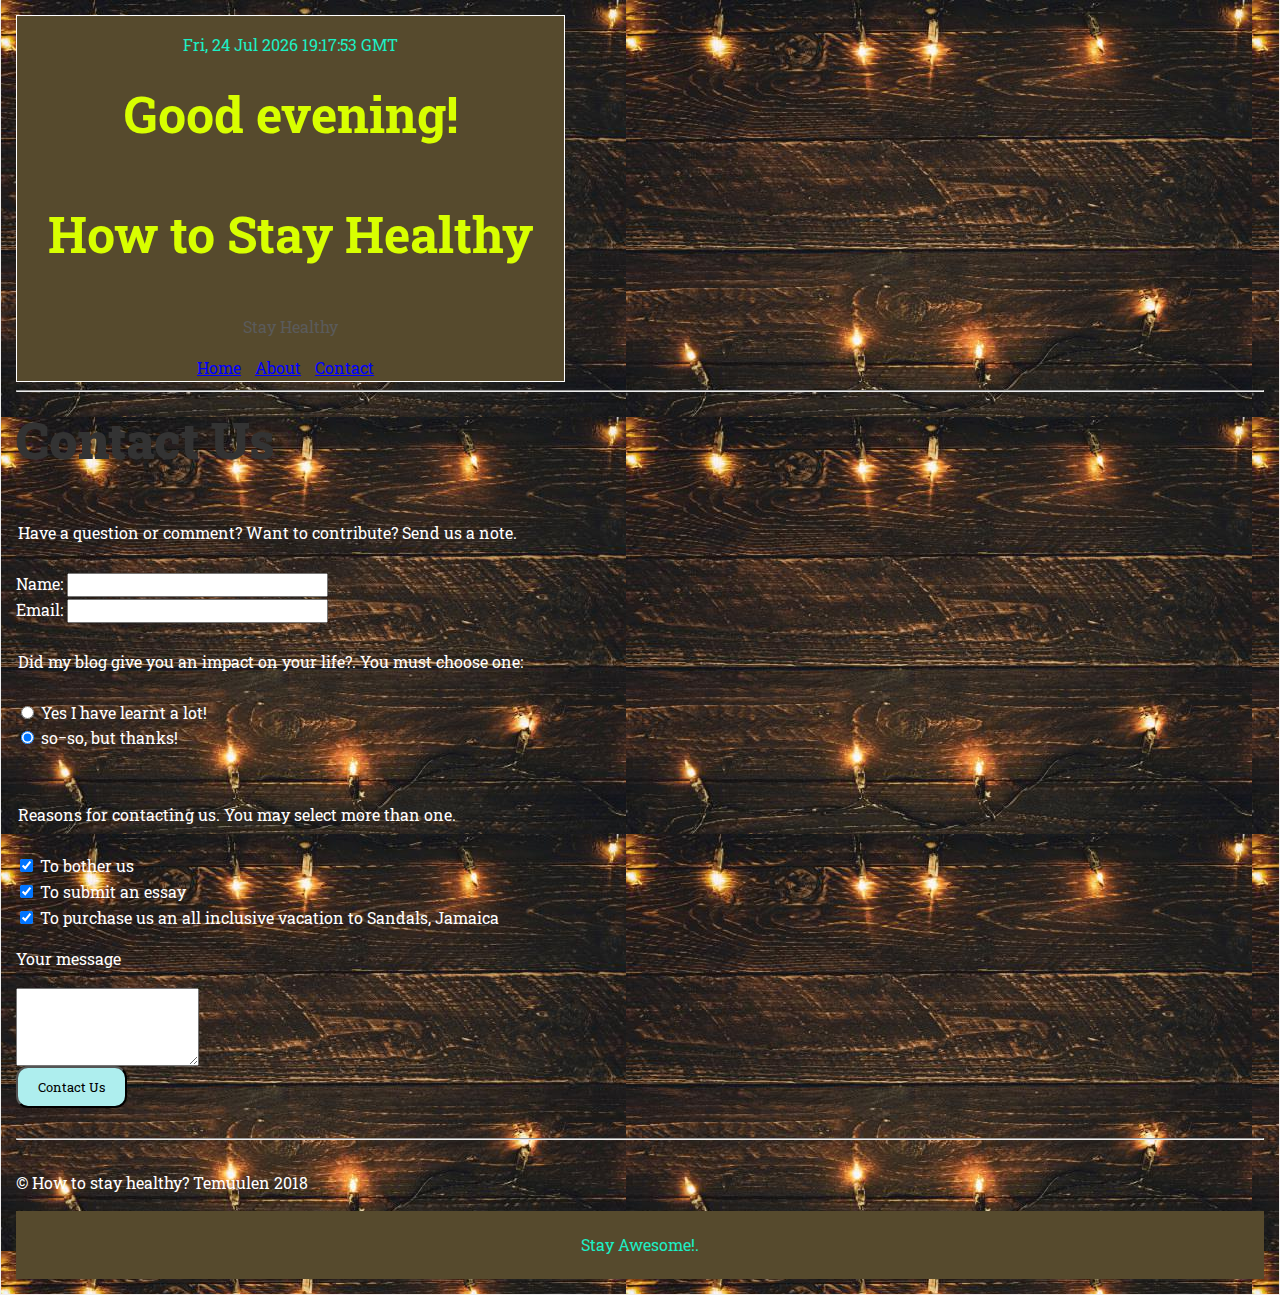
<file: CS130/a/blog/contact.html>
<!DOCTYPE>
  <head>
    <title>
      contact
    </title>
    <link href="css/index.css" type="text/css" rel=
    "stylesheet" />
    <link href=
    "https://fonts.googleapis.com/css?family=Roboto+Slab" rel=
    "stylesheet" type="text/css" />
    <link href="css/layout.css" type="text/css" rel="stylesheet" /> 
    <link href="css/reset.css" type="text/css" rel=
    "stylesheet" />
  </head>
  <body>
    <header>
      <p id="demo"></p>
    <h1 id="greeting">Good Morning!</h1>
    <h1>How to Stay Healthy</h1>
    <p class="one"> Stay Healthy</p>
    <div id="header">
      <ul>
        <li class="gg"><a href="index.html">Home</a></li>
        <li class="gg"><a href="about.html">About</a></li>
        <li class="gg"><a href="contact.html">Contact</a></li>
      </ul>
    </div>
  </header>
    <hr />
    <h1>
      <strong>Contact Us</strong>
    </h1>
    <form action="http://www.google.com/review.php" method=
    "get&quot;">
      <legend>Have a question or comment? Want to contribute? Send
      us a note.</legend><br />
      <label>Name: <input type="text" name="name" size="30"
      maxlength="30" /></label><br />
      Email: <input type="email" name="email" size="30" maxlength=
      "35" /><br />
      <br />
      <legend>Did my blog give you an impact on your life?. You
      must choose one:</legend><br />
      <label><input type="radio" name="genre" value=
      "Yes, I learnt a lot!" checked="checked" /> Yes I have learnt
      a lot!<br />
      <input type="radio" name="genre" value="so−so, but thanks!"
      checked="checked" /> so−so, but thanks!<br /></label><br />
      <br />
      <legend>Reasons for contacting us. You may select more than
      one.</legend><br />
      <label><input type="checkbox" name="service" value=
      "To bother us" checked="checked" /> To bother us<br />
      <input type="checkbox" name="service" value=
      "To submit an essay" checked="checked" /> To submit an
      essay<br />
      <input type="checkbox" name="service" value=
      "To purchase us an all inclusive vacation to Sandals, Jamaica"
      checked="checked" /> To purchase us an all inclusive vacation
      to Sandals, Jamaica<br /></label>
      <p>
        Your message
      </p>
      <textarea name="comments" cols="20" rows="4">
</textarea><br />
      <input class="button" type="submit" value="Contact Us" />
      <hr id="hr1" />
      <p>
        © How to stay healthy? Temuulen 2018
      </p>
    </form>
  </body>
<footer>
    <p>Stay Awesome!.</p>
</footer>
  <script src="js/script.js">
      </script>
</html>
</file>
<file: CS130/a/blog/css/index.css>
* {font-family: 'Roboto Slab', serif;}
	
    * {
        box-sizing: border-box;
    }
    div {
        display: block;
    }

    body {
	   padding: 15px;
	   font-size: 16px;
	   font-family: "Lato", "Helvetica", sans-serif;line-height: 1.6;
	   color:  #ffffff;
	   margin: auto;
	   border: 1px solid #efefef;
	   border-top: none;
       background-image: url(../images/naruto.jpg);
       max-width: 1500px;
       }
    strong {
    color: yellow;
}
	h2 {
	   	font-family:"Lato", "Helvetica" sans-serif;
	   	color: #ff000c;
	    text-transform: uppercase;}
	h1 {
		font-family:"Lato", "Helvetica" sans-serif;
		color: #d8ff00;
	    margin: 0 0 40px;
        font-size: 50px;
	    }
    h1.about {
        font-family:"Lato", "Helvetica" sans-serif;
        color: #0000FF;
        text-transform: uppercase;}

	strong {color: #333333;}
	p.one {
    	color: #5b5b5b;}
    li.gg {
    	display: inline-block;
    	margin-right: 10px;

        }
    ul.menu {
    	list-style-type: circle;
    	padding: 0 auto;}
    li..menu1 {
        display: block;
        margin-right: auto;
    	}
    a:link {
    	color: blue;}
    a:visited {
    	color: orange;}
    a:hover {
    	color: firebrick;}

    p.one {
    	color: #5b5b5b;}
    p.font {
        font-size: 20px;
    }
    
    .button {
    	border-radius: 12px;
    	background-color: #AEEEEE;
    	padding:10px 20px;}
    .button1 {
        border-radius: 50%;
        background-color: blue;
        padding:10px 20px;}

    .submit {
        border-radius: 10px;
        border: none;
        box-shadow: blue;
        font-size: 50px;
    }
    #hr1 {margin-top: 30px;
          margin-bottom: 30px;}
    blockquote {border: 2px solid grey;
        padding: 5px;
        padding-left: 10px;
        padding-right: 10px;

    }
    img {
        max-width: 100%;
        height: auto;
    }
</file>
<file: CS130/a/blog/css/layout.css>
header {
text-align:center;
color:#1cefc5;
width:44%;
padding:0%;
margin-bottom: 0%;
padding-bottom: 0%;
background-color:#564a2d;
background-position: center;
border: 1px solid white;
background-size: contain;

}


footer {
clear:both;
background-color:#564a2d;
text-align:center;
color:#1cefc5;
width:100%;
padding:5px;
}


.column.navigation {
	float: left;
	padding: 0%;
	margin: 2%;
	position: relative;
	width: 40%;
	text-align: center;

}
.col-6 {width: 50%;}
.row::after {
	content: "";
	clear: both;
	display: table;
}

.col-6 {
	float: left;
	width: 50%;
}


.clearfix::after {
	content: "";
	clear: both;
	display: table;
	padding: 3px;
}


.right {
	text-align: right;
}

.row {
	border-top: 1px solid white;
	overflow: auto;
	position: relative;
	margin: 2%;
	padding: 2%;
}
.box {
	padding: 7%;
	width: 50%;
}

@media screen and (min-width: 600px) {
  div.example {
    font-size: 80px;
  }
}

@media screen and (max-width: 600px) {
  div.example {
    font-size: 30px;
  }
</file>
